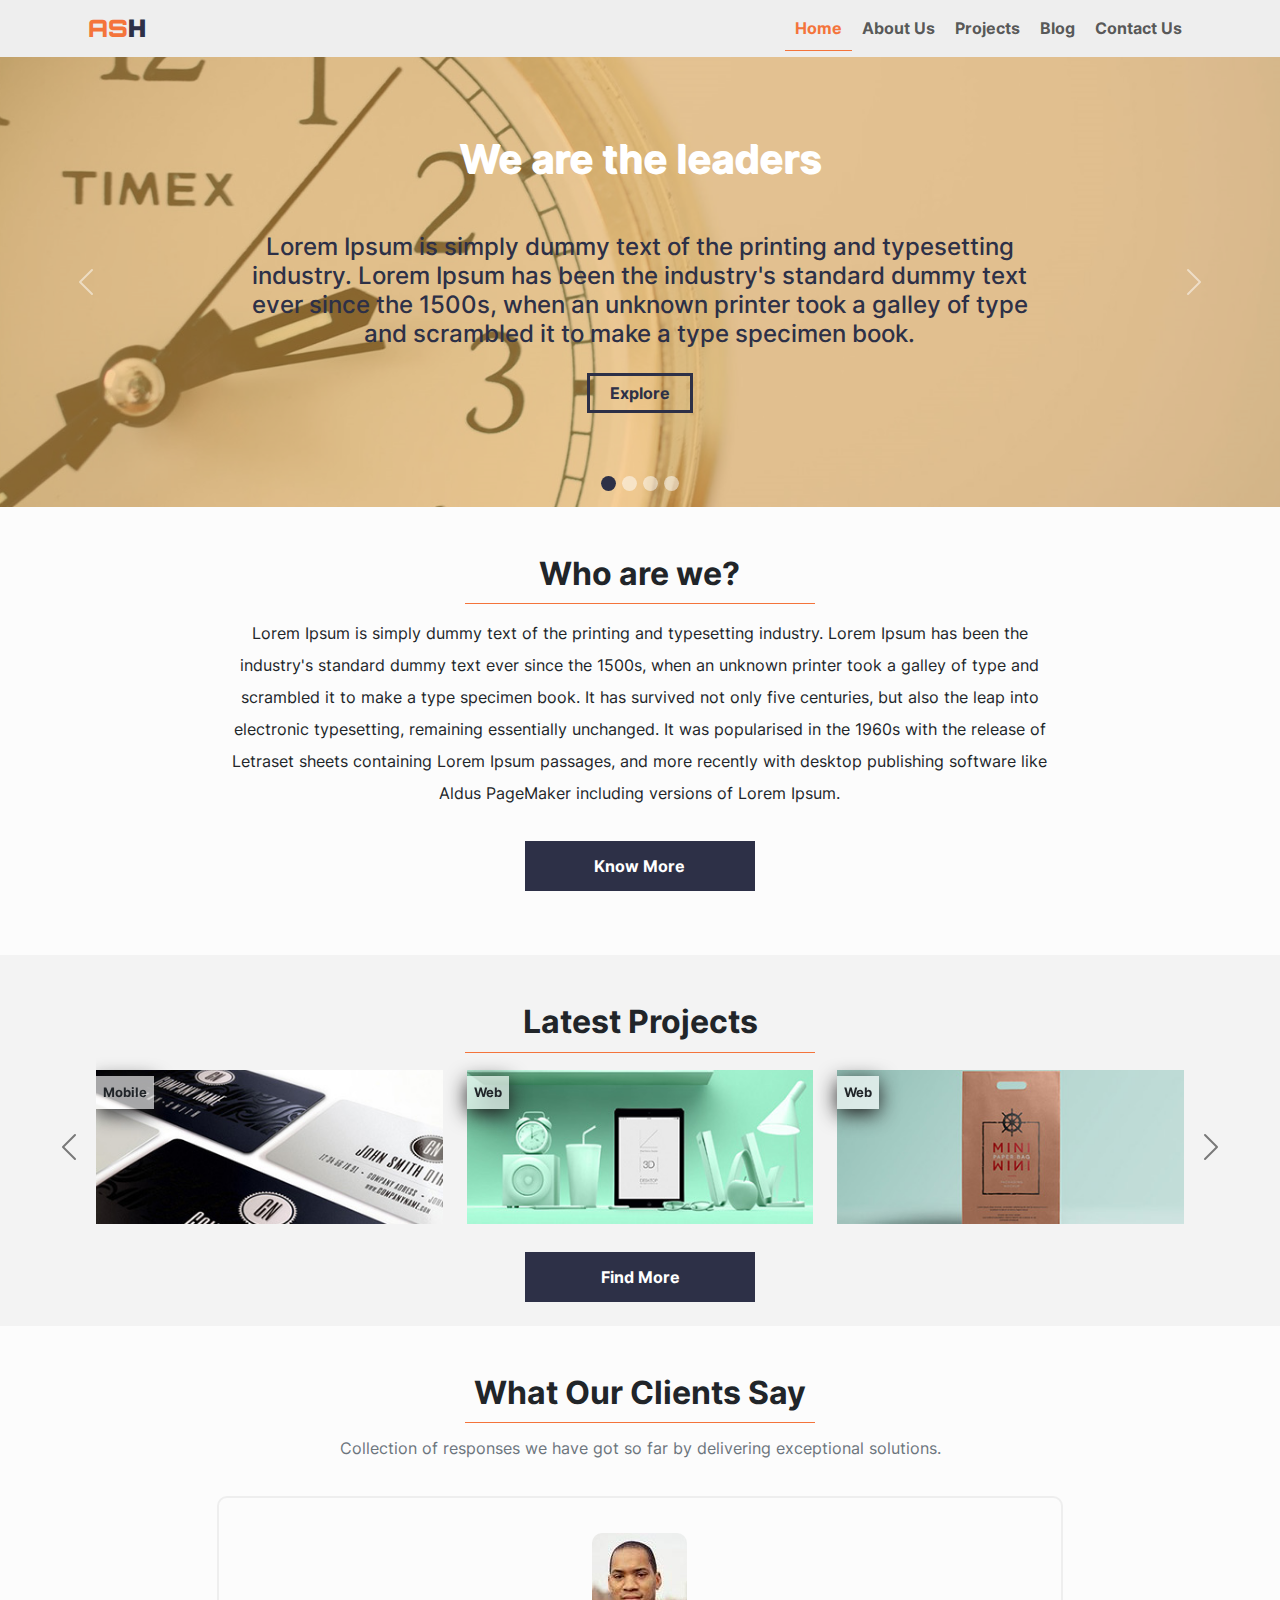
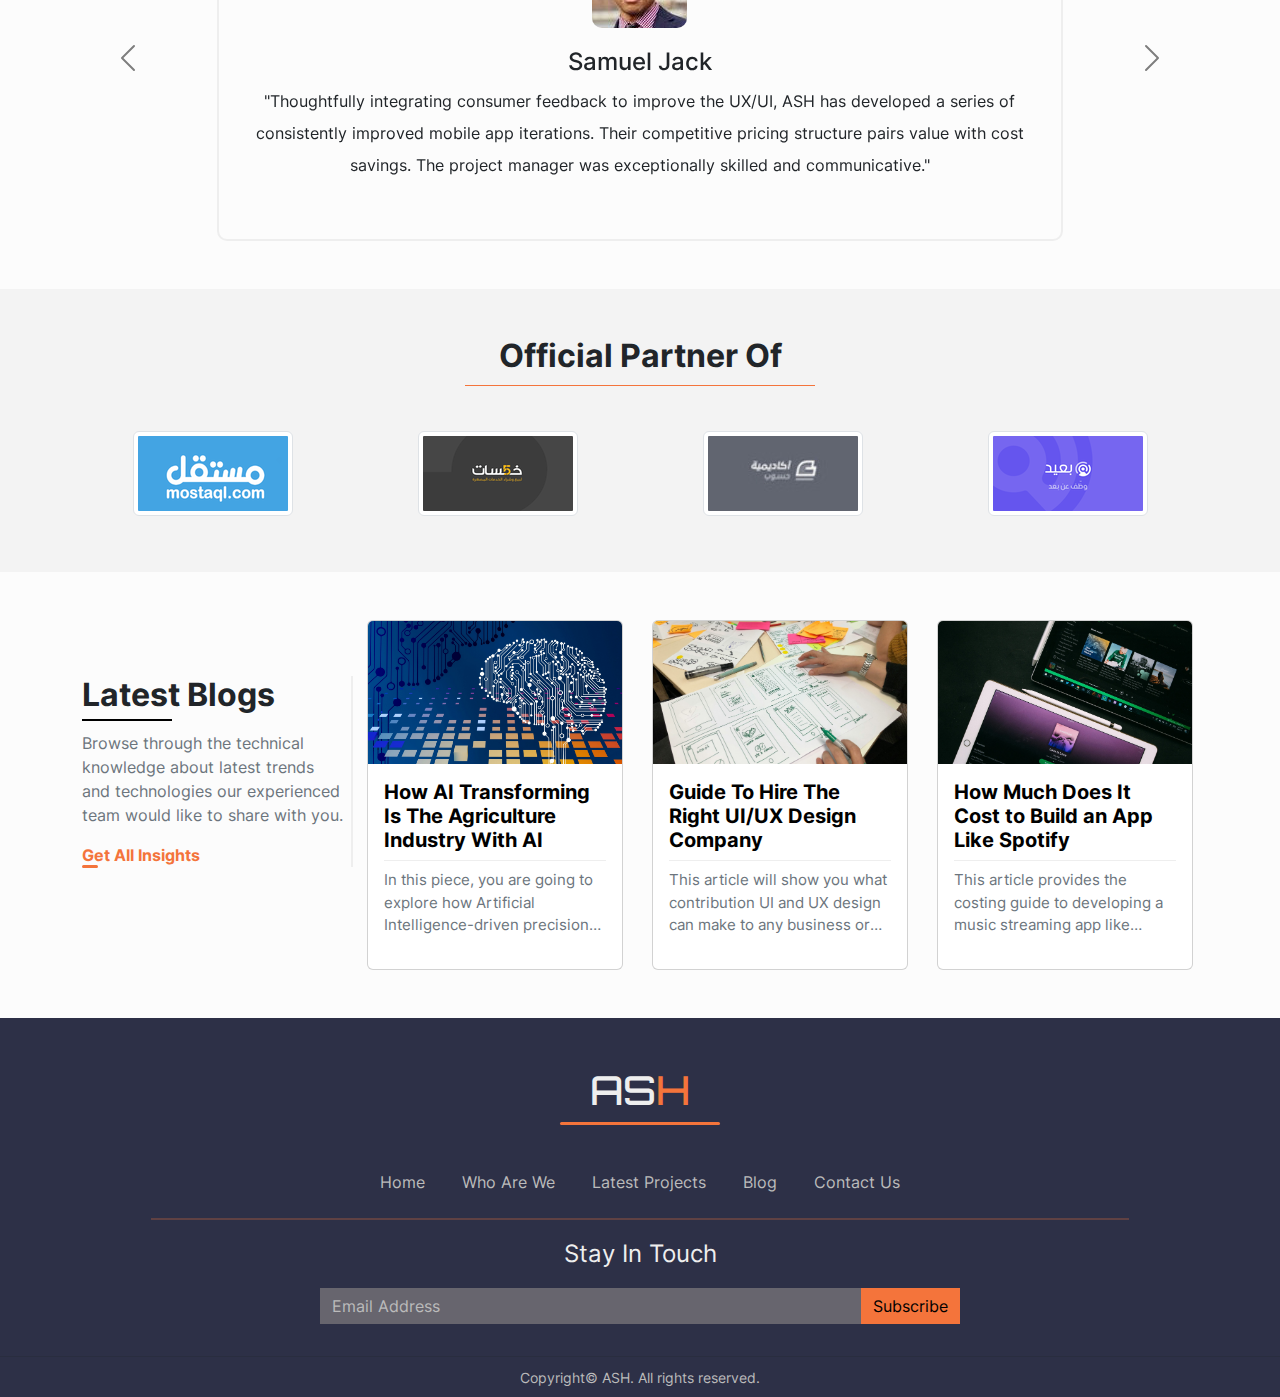
<file: index.html>
<!doctype html><html lang="en" dir="ltr"><head><meta charset="UTF-8"><meta name="viewport" content="width=device-width,initial-scale=1"><title>ASH | Home</title><script defer="defer" src="js/bundle.js"></script><link href="css/style.css" rel="stylesheet"></head><body><div class="container-fluid"><section class="top-menu"><div class="row"><nav class="navbar navbar-expand-lg bg-body-tertiary"><div class="container-fluid"><a class="navbar-brand" aria-current="page" href="#"><span>AS</span>H </a><button class="navbar-toggler" type="button" data-bs-toggle="collapse" data-bs-target="#navbarNav" aria-controls="navbarNav" aria-expanded="false" aria-label="Toggle navigation"><span class="navbar-toggler-icon"></span></button><div class="collapse navbar-collapse" id="navbarNav"><ul class="navbar-nav ms-auto"><li class="nav-item"><a class="nav-link active" aria-current="page" href="./index.html">Home</a></li><li class="nav-item"><a class="nav-link" href="./about.html">About Us</a></li><li class="nav-item"><a class="nav-link" href="./projects.html">Projects</a></li><li class="nav-item"><a class="nav-link" href="./blog.html">Blog</a></li><li class="nav-item"><a class="nav-link" href="./contact.html">Contact Us</a></li></ul></div></div></nav></div></section><section class="carousel-top"><div class="row"><div id="topCarousel" class="carousel slide"><div class="carousel-indicators"><button type="button" data-bs-target="#topCarousel" class="active" data-bs-slide-to="0" aria-current="true" aria-label="Slide 1"></button> <button type="button" data-bs-target="#topCarousel" data-bs-slide-to="1" aria-label="Slide 2"></button> <button type="button" data-bs-target="#topCarousel" data-bs-slide-to="2" aria-label="Slide 3"></button> <button type="button" data-bs-target="#topCarousel" data-bs-slide-to="3" aria-label="Slide 4"></button></div><div class="carousel-inner"><div class="carousel-item active"><img src="./images/banner1.jpg" class="d-block w-100" alt="About"><div class="carousel-caption d-none d-md-block overlay"><h1>We are the leaders</h1><h4>Lorem Ipsum is simply dummy text of the printing and typesetting industry. Lorem Ipsum has been the industry's standard dummy text ever since the 1500s, when an unknown printer took a galley of type and scrambled it to make a type specimen book.</h4><a href="projects.html" class="btn btn-light custom-btn my-3">Explore</a></div></div><div class="carousel-item"><img src="./images/banner2.jpg" class="d-block w-100" alt="About"><div class="carousel-caption d-none d-md-block overlay"><h1>We are the leaders</h1><h4>Lorem Ipsum is simply dummy text of the printing and typesetting industry. Lorem Ipsum has been the industry's standard dummy text ever since the 1500s, when an unknown printer took a galley of type and scrambled it to make a type specimen book.</h4><a href="projects.html" class="btn btn-light custom-btn my-3">Explore</a></div></div><div class="carousel-item"><img src="./images/banner3.jpg" class="d-block w-100" alt="About"><div class="carousel-caption d-none d-md-block overlay"><h1>We are the leaders</h1><h4>Lorem Ipsum is simply dummy text of the printing and typesetting industry. Lorem Ipsum has been the industry's standard dummy text ever since the 1500s, when an unknown printer took a galley of type and scrambled it to make a type specimen book.</h4><a href="projects.html" class="btn btn-light custom-btn my-3">Explore</a></div></div><div class="carousel-item"><img src="./images/banner4.jpg" class="d-block w-100" alt="About"><div class="carousel-caption d-none d-md-block overlay"><h1>We are the leaders</h1><h4>Lorem Ipsum is simply dummy text of the printing and typesetting industry. Lorem Ipsum has been the industry's standard dummy text ever since the 1500s, when an unknown printer took a galley of type and scrambled it to make a type specimen book.</h4><a href="projects.html" class="btn btn-light custom-btn my-3">Explore</a></div></div></div><button class="carousel-control-next carousel-arrow" type="button" data-bs-target="#topCarousel" data-bs-slide="next"><span class="carousel-control-next-icon" aria-hidden="true"></span> <span class="visually-hidden">Previous</span></button> <button class="carousel-control-prev carousel-arrow" type="button" data-bs-target="#topCarousel" data-bs-slide="prev"><span class="carousel-control-prev-icon" aria-hidden="true"></span> <span class="visually-hidden">Next</span></button></div></div></section><section class="who-are-we my-5"><div class="row justify-content-center"><div class="col-8"><div class="text-center"><h2 class="mb-4">Who are we?</h2><p class="custom-paragraph">Lorem Ipsum is simply dummy text of the printing and typesetting industry. Lorem Ipsum has been the industry's standard dummy text ever since the 1500s, when an unknown printer took a galley of type and scrambled it to make a type specimen book. It has survived not only five centuries, but also the leap into electronic typesetting, remaining essentially unchanged. It was popularised in the 1960s with the release of Letraset sheets containing Lorem Ipsum passages, and more recently with desktop publishing software like Aldus PageMaker including versions of Lorem Ipsum.</p><a href="about.html" class="btn btn-light custom-btn custom-btn-2 my-3">Know More</a></div></div></div></section><section class="latest-projects"><div class="row"><div class="col-12"><h2 class="text-center mt-5">Latest Projects</h2></div></div><div id="company-projects" class="carousel slide mx-auto"><div class="carousel-inner"><div class="carousel-item active"><div class="row"><div class="col-12 col-lg-4 d-flex justify-content-center"><div class="thumbnail-2"><div class="project-category">Mobile</div><div class="caption-2"><h5>Mobile App development</h5><p class="project-details">Lorem Ipsum is simply dummy text of the printing and typesetting industry.</p><a href="project-details.html" class="arrow btn btn-light"><i class="fa-solid fa-arrow-right-long d-inline"></i> <span>View</span></a></div><img src="./images/our-works-1.jpg" alt="latest" class="img-fluid h-100"></div></div><div class="col-12 col-lg-4 d-flex justify-content-center"><div class="thumbnail-2"><div class="project-category">Web</div><div class="caption-2"><h5>Web development</h5><p class="project-details">Lorem Ipsum is simply dummy text of the printing and typesetting industry.</p><a href="project-details.html" class="arrow btn btn-light"><i class="fa-solid fa-arrow-right-long d-inline"></i> <span>View</span></a></div><img src="./images/our-works-2.jpg" alt="latest" class="img-fluid h-100"></div></div><div class="col-12 col-lg-4 d-flex justify-content-center"><div class="thumbnail-2"><div class="project-category">Web</div><div class="caption-2"><h5>E-commerce development</h5><p class="project-details">Lorem Ipsum is simply dummy text of the printing and typesetting industry.</p><a href="project-details.html" class="arrow btn btn-light"><i class="fa-solid fa-arrow-right-long d-inline"></i> <span>View</span></a></div><img src="./images/our-works-3.jpg" alt="latest" class="img-fluid h-100"></div></div></div></div><div class="carousel-item"><div class="row"><div class="col-12 col-lg-4 d-flex justify-content-center"><div class="thumbnail-2"><div class="project-category">Mobile</div><div class="caption-2"><h5>Mobile App development</h5><p class="project-details">Lorem Ipsum is simply dummy text of the printing and typesetting industry.</p><a href="project-details.html" class="arrow btn btn-light"><i class="fa-solid fa-arrow-right-long d-inline"></i> <span>View</span></a></div><img src="./images/our-works-5.jpg" alt="latest" class="img-fluid h-100"></div></div><div class="col-12 col-lg-4 d-flex justify-content-center"><div class="thumbnail-2"><div class="project-category">Web</div><div class="caption-2"><h5>Web development</h5><p class="project-details">Lorem Ipsum is simply dummy text of the printing and typesetting industry.</p><a href="project-details.html" class="arrow btn btn-light"><i class="fa-solid fa-arrow-right-long d-inline"></i> <span>View</span></a></div><img src="./images/our-works-4.jpg" alt="latest" class="img-fluid h-100"></div></div><div class="col-12 col-lg-4 d-flex justify-content-center"><div class="thumbnail-2"><div class="project-category">Web</div><div class="caption-2"><h5>E-commerce development</h5><p class="project-details">Lorem Ipsum is simply dummy text of the printing and typesetting industry.</p><a href="project-details.html" class="arrow btn btn-light"><i class="fa-solid fa-arrow-right-long d-inline"></i> <span>View</span></a></div><img src="./images/our-works-6.jpg" alt="latest" class="img-fluid h-100"></div></div></div></div><div class="carousel-item"><div class="row"><div class="col-12 col-lg-4 d-flex justify-content-center"><div class="thumbnail-2"><div class="project-category">Mobile</div><div class="caption-2"><h5>Mobile App development</h5><p class="project-details">Lorem Ipsum is simply dummy text of the printing and typesetting industry.</p><a href="project-details.html" class="arrow btn btn-light"><i class="fa-solid fa-arrow-right-long d-inline"></i> <span>View</span></a></div><img src="./images/our-works-1.jpg" alt="latest" class="img-fluid h-100"></div></div><div class="col-12 col-lg-4 d-flex justify-content-center"><div class="thumbnail-2"><div class="project-category">Web</div><div class="caption-2"><h5>Web development</h5><p class="project-details">Lorem Ipsum is simply dummy text of the printing and typesetting industry.</p><a href="project-details.html" class="arrow btn btn-light"><i class="fa-solid fa-arrow-right-long d-inline"></i> <span>View</span></a></div><img src="./images/our-works-2.jpg" alt="latest" class="img-fluid h-100"></div></div><div class="col-12 col-lg-4 d-flex justify-content-center"><div class="thumbnail-2"><div class="project-category">Web</div><div class="caption-2"><h5>E-commerce development</h5><p class="project-details">Lorem Ipsum is simply dummy text of the printing and typesetting industry.</p><a href="project-details.html" class="arrow btn btn-light"><i class="fa-solid fa-arrow-right-long d-inline"></i> <span>View</span></a></div><img src="./images/our-works-3.jpg" alt="latest" class="img-fluid h-100"></div></div></div></div></div><button class="carousel-control-prev" type="button" data-bs-target="#company-projects" data-bs-slide="prev"><span class="carousel-control-prev-icon" aria-hidden="true"></span> <span class="visually-hidden">Previous</span></button> <button class="carousel-control-next" type="button" data-bs-target="#company-projects" data-bs-slide="next"><span class="carousel-control-next-icon" aria-hidden="true"></span> <span class="visually-hidden">Next</span></button></div><div class="text-center"><a href="projects.html" class="btn btn-light custom-btn custom-btn-2 mt-2 mb-4">Find More</a></div></section><section class="clients-opinion py-5"><h2 class="text-center">What Our Clients Say</h2><p class="collection text-center text-secondary mt-4">Collection of responses we have got so far by delivering exceptional solutions.</p><div id="clients-opinion" class="carousel slide"><div class="carousel-inner"><div class="carousel-item active"><div class="row justify-content-center"><div class="col-8"><div class="text-center client"><img src="./images/team1.jpg" alt="Samuel Jack" class="custom-img"><h4>Samuel Jack</h4><p class="custom-paragraph">"Thoughtfully integrating consumer feedback to improve the UX/UI, ASH has developed a series of consistently improved mobile app iterations. Their competitive pricing structure pairs value with cost savings. The project manager was exceptionally skilled and communicative."</p></div></div></div></div><div class="carousel-item"><div class="row justify-content-center"><div class="col-8"><div class="text-center client"><img src="./images/team2.jpg" alt="Mohamed Hany" class="custom-img"><h4>Hassan Mohamed</h4><p class="custom-paragraph">"Users have reviewed the app positively. ASH was responsive and provided excellent support. Their follow-up is particularly noteworthy."</p></div></div></div></div><div class="carousel-item"><div class="row justify-content-center"><div class="col-8"><div class="text-center client"><img src="./images/team3.jpg" alt="Mohamed Hany" class="custom-img"><h4>Mohamed Hany</h4><p class="custom-paragraph">"ASH was diligent and responsive in solving any issues that came up throughout the development process and still provides excellent support when they are needed. The client feels that ASH has really gone above and beyond with their service."</p></div></div></div></div></div><button class="carousel-control-prev" type="button" data-bs-target="#clients-opinion" data-bs-slide="prev"><span class="carousel-control-prev-icon" aria-hidden="true"></span> <span class="visually-hidden">Previous</span></button> <button class="carousel-control-next" type="button" data-bs-target="#clients-opinion" data-bs-slide="next"><span class="carousel-control-next-icon" aria-hidden="true"></span> <span class="visually-hidden">Next</span></button></div></section><section class="partners py-5"><h2 class="pb-5 text-center">Official Partner Of</h2><div class="container"><div class="partner-logos"><div class="row"><div class="col-12 col-sm-6 col-lg-3 d-flex justify-content-center"><a href="https://mostaql.com/" target="_blank" class="mb-2"><img src="./images/mostaql.png" alt="mostaql" class="img-thumbnail"></a></div><div class="col-12 col-sm-6 col-lg-3 d-flex justify-content-center"><a href="https://khamsat.com/" target="_blank" class="mb-2"><img src="./images/khamsat.png" alt="khamsat" class="img-thumbnail"></a></div><div class="col-12 col-sm-6 col-lg-3 d-flex justify-content-center"><a href="https://academy.hsoub.com/" target="_blank" class="mb-2"><img src="./images/academy-hsoub.jpg" alt="hsoub" class="img-thumbnail"></a></div><div class="col-12 col-sm-6 col-lg-3 d-flex justify-content-center"><a href="https://baaeed.com/" target="_blank" class="mb-2"><img src="./images/baaeed.png" alt="baaeed" class="img-thumbnail"></a></div></div></div></div></section><section class="latest-blogs py-5"><div class="container"><div class="row"><div class="col-12 col-xl-3 blogs-title-father mb-5"><div class="blogs-title"><h2>Latest Blogs</h2><p class="text-secondary mt-3">Browse through the technical knowledge about latest trends and technologies our experienced team would like to share with you.</p><a href="blog-details.html" class="unique">Get All Insights</a></div></div><div class="col-12 col-md-6 col-lg-4 col-xl-3 card-father"><div class="card"><a href="blog-details.html"><img src="./images/blog1.jpg" class="card-img-top" alt="AI"><div class="card-body"><h5 class="card-title">How AI Transforming Is The Agriculture Industry With AI</h5><p class="card-text text-secondary">In this piece, you are going to explore how Artificial Intelligence-driven precision farming can transform agricultural practices by leveraging the power of data analysis. This helps in delivering the farmers with specific guidance with the basic inputs such</p></div></a></div></div><div class="d-none d-md-block col-md-6 col-lg-4 col-xl-3 card-father"><div class="card" style="width:16rem;height:350px"><a href="blog-details.html"><img src="./images/blog2.jpg" class="card-img-top" alt="AI"><div class="card-body"><h5 class="card-title">Guide To Hire The Right UI/UX Design Company</h5><p class="card-text text-secondary">This article will show you what contribution UI and UX design can make to any business or website. In addition, this article will give you a clear idea of the role of UI/UX design in any industry and the real-world success stories. Also a few tips for hiring the right UI/UX design company and where to find a UX/UI designer.</p></div></a></div></div><div class="d-none d-lg-block col-lg-4 col-xl-3 card-father"><div class="card" style="width:16rem;height:350px"><a href="blog-details.html"><img src="./images/blog3.jpg" class="card-img-top" alt="AI"><div class="card-body"><h5 class="card-title">How Much Does It Cost to Build an App Like Spotify</h5><p class="card-text text-secondary">This article provides the costing guide to developing a music streaming app like Spotify. With the detailed guide and estimated cost of the UI/UX design, development and features, licensing and acquisition, and security, you can have a clear idea of the cost of building a music streaming app like Spotify.</p></div></a></div></div></div></div></section><footer><div class="row"><div class="col-12 mt-5 text-center"><h1>AS<span>H</span></h1></div><div id="footer-nav-links" class="col-12 mt-5 mb-4 text-center"><a href=".">Home</a> <a href="about.html">Who Are We</a> <a href="projects.html">Latest Projects</a> <a href="blog.html">Blog</a> <a href="contact.html">Contact Us</a></div><hr class="line1"><div class="col-12 news-letter text-center mb-3"><label for="" class="custom-heading mb-3">Stay In Touch</label><form class="justify-content-center"><div class="input-group mb-3"><input class="form-control custom-form-control" id="news-letter" placeholder="Email Address" aria-label="Email Address" aria-describedby="button-addon2"> <button class="btn btn-outline-secondary custom-news-button" type="submit" id="button-addon2">Subscribe</button></div></form></div><hr class="line2"><div class="col-12 my-2 text-center"><a href="." class="copyright-link copyright">Copyright&copy; <span id="copyright-year"></span> ASH. All rights reserved.</a></div></div></footer></div><script src="https://cdnjs.cloudflare.com/ajax/libs/jquery/3.7.1/jquery.min.js" integrity="sha512-v2CJ7UaYy4JwqLDIrZUI/4hqeoQieOmAZNXBeQyjo21dadnwR+8ZaIJVT8EE2iyI61OV8e6M8PP2/4hpQINQ/g==" crossorigin="anonymous" referrerpolicy="no-referrer"></script></body></html>
</file>
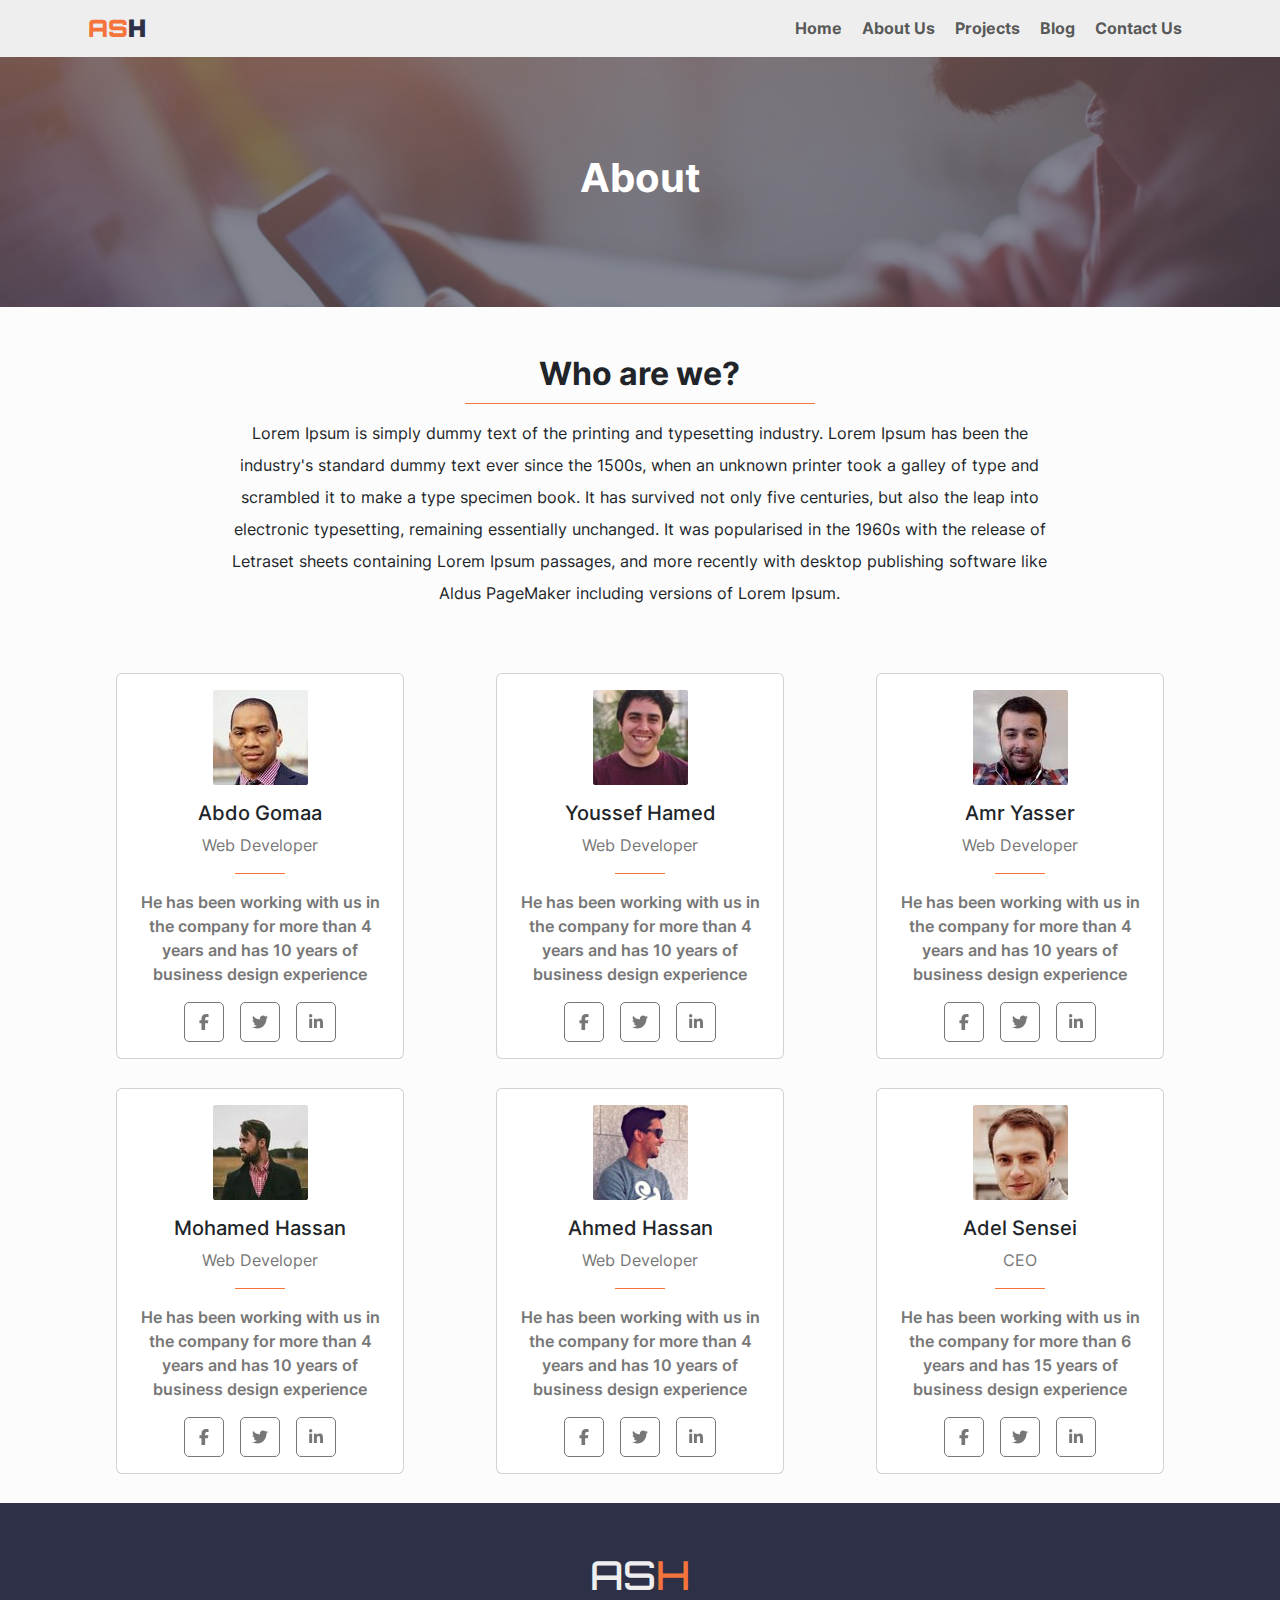
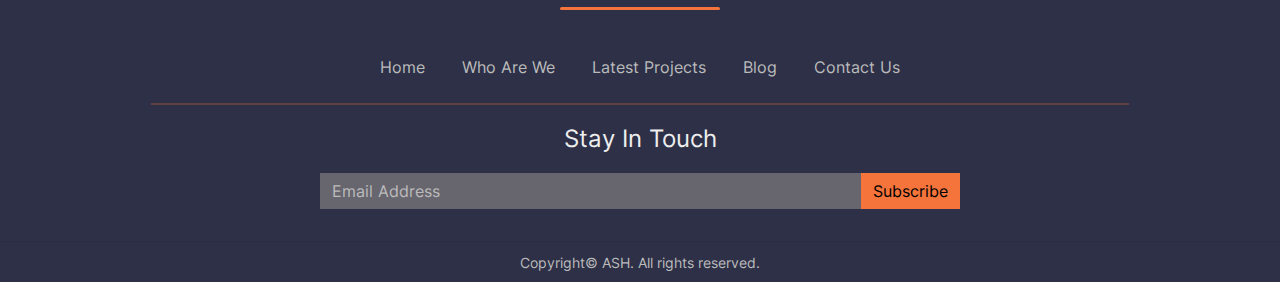
<file: about.html>
<!doctype html><html lang="en" dir="ltr"><head><meta charset="UTF-8"><meta name="viewport" content="width=device-width,initial-scale=1"><title>About Us | ASH</title><script defer="defer" src="js/bundle.js"></script><link href="css/style.css" rel="stylesheet"></head><body><div class="container-fluid"><section class="top-menu"><div class="row"><nav class="navbar navbar-expand-lg bg-body-tertiary"><div class="container-fluid"><a class="navbar-brand" aria-current="page" href="index.html"><span>AS</span>H </a><button class="navbar-toggler" type="button" data-bs-toggle="collapse" data-bs-target="#navbarNav" aria-controls="navbarNav" aria-expanded="false" aria-label="Toggle navigation"><span class="navbar-toggler-icon"></span></button><div class="collapse navbar-collapse" id="navbarNav"><ul class="navbar-nav ms-auto"><li class="nav-item"><a class="nav-link" href="./index.html">Home</a></li><li class="nav-item"><a class="nav-link" href="./about.html">About Us</a></li><li class="nav-item"><a class="nav-link" href="./projects.html">Projects</a></li><li class="nav-item"><a class="nav-link" href="./blog.html">Blog</a></li><li class="nav-item"><a class="nav-link" href="./contact.html">Contact Us</a></li></ul></div></div></nav></div></section><section class="banner banner-blog"><div class="row"><div class="col-12"><div id="banner-img"><div class="overlay"><h1 class="projects-title">About</h1></div></div></div></div></section><section class="who-are-we my-5"><div class="row justify-content-center"><div class="col-8"><div class="text-center"><h2 class="mb-4">Who are we?</h2><p class="custom-paragraph">Lorem Ipsum is simply dummy text of the printing and typesetting industry. Lorem Ipsum has been the industry's standard dummy text ever since the 1500s, when an unknown printer took a galley of type and scrambled it to make a type specimen book. It has survived not only five centuries, but also the leap into electronic typesetting, remaining essentially unchanged. It was popularised in the 1960s with the release of Letraset sheets containing Lorem Ipsum passages, and more recently with desktop publishing software like Aldus PageMaker including versions of Lorem Ipsum.</p></div></div></div></section><section class="employees"><div class="container"><div class="row"><div class="col-md-6 col-lg-4 d-flex justify-content-center"><div class="card" style="width:18rem"><div class="card-body text-center"><img src="./images/team1.jpg" alt="employee1" class="card-image-custom"><h5>Abdo Gomaa</h5><p class="employee-specialization">Web Developer</p><hr class="card-line"><p class="card-text">He has been working with us in the company for more than 4 years and has 10 years of business design experience</p></div><div class="card-links"><ul class="social-icons"><li><a href="#" class="icon-link facebook"><i class="fa-brands fa-facebook-f"></i></a></li><li><a href="#" class="icon-link twitter"><i class="fa-brands fa-twitter"></i></a></li><li><a href="#" class="icon-link linkedin"><i class="fa-brands fa-linkedin-in"></i></a></li></ul></div></div></div><div class="col-md-6 col-lg-4 d-flex justify-content-center"><div class="card" style="width:18rem"><div class="card-body text-center"><img src="./images/team2.jpg" alt="employee1" class="card-image-custom"><h5>Youssef Hamed</h5><p class="employee-specialization">Web Developer</p><hr class="card-line"><p class="card-text">He has been working with us in the company for more than 4 years and has 10 years of business design experience</p></div><div class="card-links"><ul class="social-icons"><li><a href="#" class="icon-link facebook"><i class="fa-brands fa-facebook-f"></i></a></li><li><a href="#" class="icon-link twitter"><i class="fa-brands fa-twitter"></i></a></li><li><a href="#" class="icon-link linkedin"><i class="fa-brands fa-linkedin-in"></i></a></li></ul></div></div></div><div class="col-md-6 col-lg-4 d-flex justify-content-center"><div class="card" style="width:18rem"><div class="card-body text-center"><img src="./images/team3.jpg" alt="employee1" class="card-image-custom"><h5>Amr Yasser</h5><p class="employee-specialization">Web Developer</p><hr class="card-line"><p class="card-text">He has been working with us in the company for more than 4 years and has 10 years of business design experience</p></div><div class="card-links"><ul class="social-icons"><li><a href="#" class="icon-link facebook"><i class="fa-brands fa-facebook-f"></i></a></li><li><a href="#" class="icon-link twitter"><i class="fa-brands fa-twitter"></i></a></li><li><a href="#" class="icon-link linkedin"><i class="fa-brands fa-linkedin-in"></i></a></li></ul></div></div></div><div class="col-md-6 col-lg-4 d-flex justify-content-center"><div class="card" style="width:18rem"><div class="card-body text-center"><img src="./images/team4.jpg" alt="employee1" class="card-image-custom"><h5>Mohamed Hassan</h5><p class="employee-specialization">Web Developer</p><hr class="card-line"><p class="card-text">He has been working with us in the company for more than 4 years and has 10 years of business design experience</p></div><div class="card-links"><ul class="social-icons"><li><a href="#" class="icon-link facebook"><i class="fa-brands fa-facebook-f"></i></a></li><li><a href="#" class="icon-link twitter"><i class="fa-brands fa-twitter"></i></a></li><li><a href="#" class="icon-link linkedin"><i class="fa-brands fa-linkedin-in"></i></a></li></ul></div></div></div><div class="col-md-6 col-lg-4 d-flex justify-content-center"><div class="card" style="width:18rem"><div class="card-body text-center"><img src="./images/team5.jpg" alt="employee1" class="card-image-custom"><h5>Ahmed Hassan</h5><p class="employee-specialization">Web Developer</p><hr class="card-line"><p class="card-text">He has been working with us in the company for more than 4 years and has 10 years of business design experience</p></div><div class="card-links"><ul class="social-icons"><li><a href="#" class="icon-link facebook"><i class="fa-brands fa-facebook-f"></i></a></li><li><a href="#" class="icon-link twitter"><i class="fa-brands fa-twitter"></i></a></li><li><a href="#" class="icon-link linkedin"><i class="fa-brands fa-linkedin-in"></i></a></li></ul></div></div></div><div class="col-md-6 col-lg-4 d-flex justify-content-center"><div class="card" style="width:18rem"><div class="card-body text-center"><img src="./images/team6.jpg" alt="employee1" class="card-image-custom"><h5>Adel Sensei</h5><p class="employee-specialization">CEO</p><hr class="card-line"><p class="card-text">He has been working with us in the company for more than 6 years and has 15 years of business design experience</p></div><div class="card-links"><ul class="social-icons"><li><a href="#" class="icon-link facebook"><i class="fa-brands fa-facebook-f"></i></a></li><li><a href="#" class="icon-link twitter"><i class="fa-brands fa-twitter"></i></a></li><li><a href="#" class="icon-link linkedin"><i class="fa-brands fa-linkedin-in"></i></a></li></ul></div></div></div></div></div></section><footer><div class="row"><div class="col-12 mt-5 text-center"><h1>AS<span>H</span></h1></div><div id="footer-nav-links" class="col-12 mt-5 mb-4 text-center"><a href=".">Home</a> <a href="about.html">Who Are We</a> <a href="projects.html">Latest Projects</a> <a href="blog.html">Blog</a> <a href="contact.html">Contact Us</a></div><hr class="line1"><div class="col-12 news-letter text-center mb-3"><label for="" class="custom-heading mb-3">Stay In Touch</label><form class="justify-content-center"><div class="input-group mb-3"><input class="form-control custom-form-control" id="news-letter" placeholder="Email Address" aria-label="Email Address" aria-describedby="button-addon2"> <button class="btn btn-outline-secondary custom-news-button" type="submit" id="button-addon2">Subscribe</button></div></form></div><hr class="line2"><div class="col-12 my-2 text-center"><a href="." class="copyright-link copyright">Copyright&copy; <span id="copyright-year"></span> ASH. All rights reserved.</a></div></div></footer></div><script src="https://cdnjs.cloudflare.com/ajax/libs/jquery/3.7.1/jquery.min.js" integrity="sha512-v2CJ7UaYy4JwqLDIrZUI/4hqeoQieOmAZNXBeQyjo21dadnwR+8ZaIJVT8EE2iyI61OV8e6M8PP2/4hpQINQ/g==" crossorigin="anonymous" referrerpolicy="no-referrer"></script></body></html>
</file>
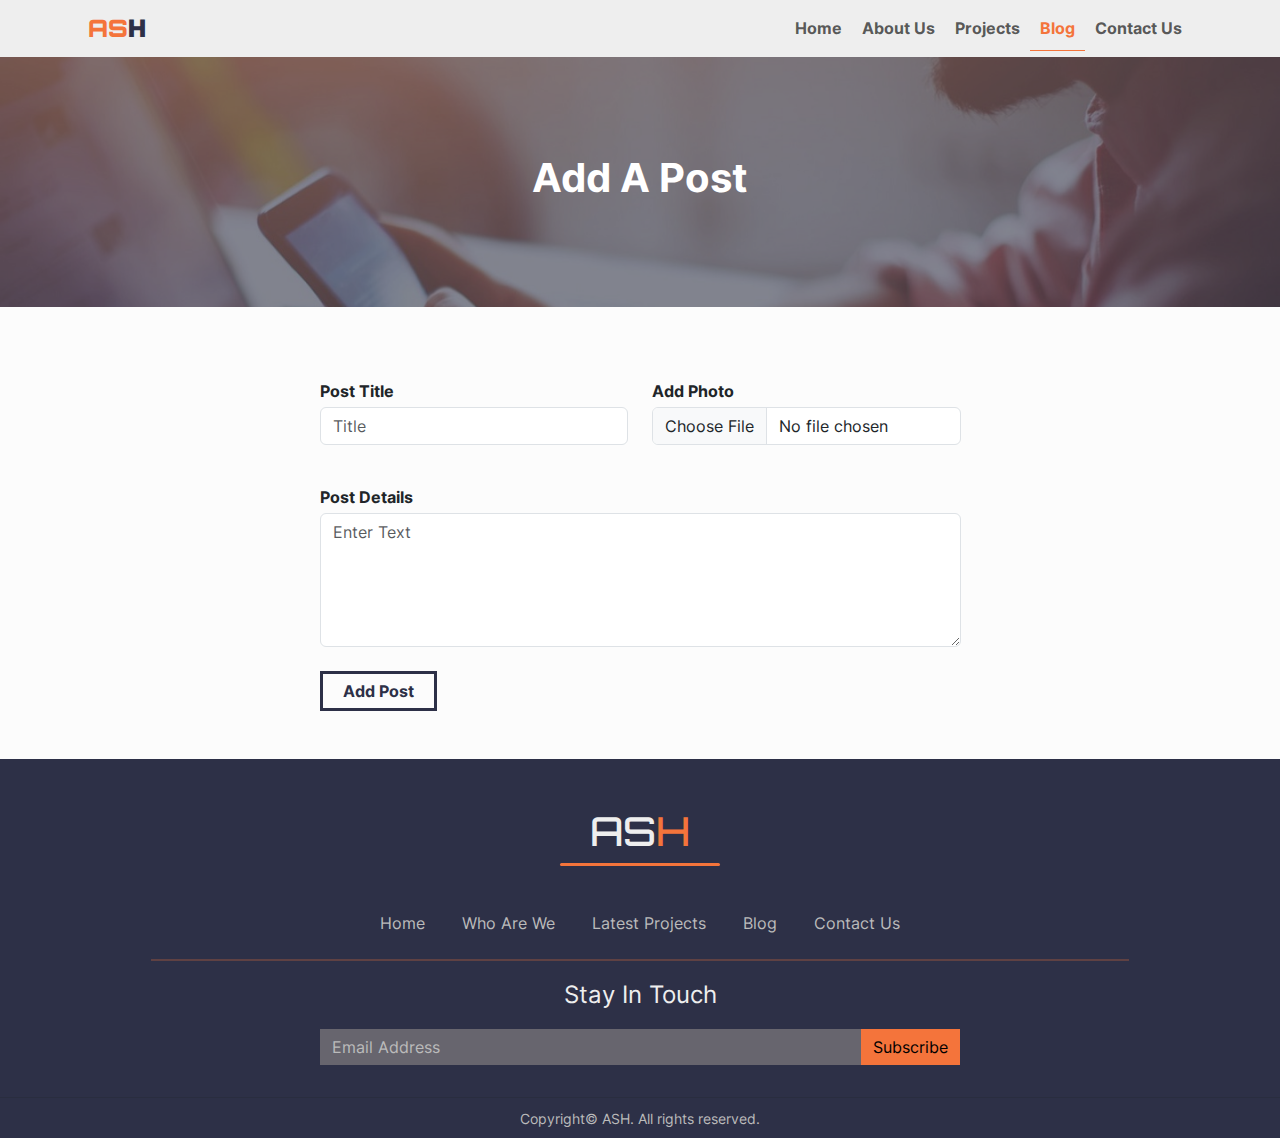
<file: add-blog.html>
<!doctype html><html lang="en" dir="ltr"><head><meta charset="UTF-8"><meta name="viewport" content="width=device-width,initial-scale=1"><title>Add blog | ASH</title><script defer="defer" src="js/bundle.js"></script><link href="css/style.css" rel="stylesheet"></head><body><div class="container-fluid"><section class="top-menu"><div class="row"><nav class="navbar navbar-expand-lg bg-body-tertiary"><div class="container-fluid"><a class="navbar-brand" aria-current="page" href="index.html"><span>AS</span>H </a><button class="navbar-toggler" type="button" data-bs-toggle="collapse" data-bs-target="#navbarNav" aria-controls="navbarNav" aria-expanded="false" aria-label="Toggle navigation"><span class="navbar-toggler-icon"></span></button><div class="collapse navbar-collapse" id="navbarNav"><ul class="navbar-nav ms-auto"><li class="nav-item"><a class="nav-link" href="./index.html">Home</a></li><li class="nav-item"><a class="nav-link" href="./about-us.html">About Us</a></li><li class="nav-item"><a class="nav-link" href="./projects.html">Projects</a></li><li class="nav-item"><a class="nav-link active" href="./blog.html">Blog</a></li><li class="nav-item"><a class="nav-link" href="./contact.html">Contact Us</a></li></ul></div></div></nav></div></section><section class="banner banner-blog"><div class="row"><div class="col-12"><div id="banner-img"><div class="overlay"><h1 class="projects-title">Add A Post</h1></div></div></div></div></section><section class="add-blog my-5"><div class="container"><div class="row justify-content-center"><div class="col-12 col-lg-7"><form action=""><div class="row mt-4"><div class="col-md-6"><label for="article-title">Post Title</label> <input name="title" id="article-title" placeholder="Title" class="form-control mb-3"></div><div class="col-md-6"><label for="formFile">Add Photo</label> <input class="form-control form-control" id="formFileLg" type="file"></div></div><div class="row"><div class="col"><label for="blog-details" class="mt-4">Post Details</label> <textarea name="message" id="blog-details" required placeholder="Enter Text" cols="30" rows="5" class="form-control"></textarea></div></div><button type="submit" class="btn custom-btn mt-4">Add Post</button></form></div></div></div></section><footer><div class="row"><div class="col-12 mt-5 text-center"><h1>AS<span>H</span></h1></div><div id="footer-nav-links" class="col-12 mt-5 mb-4 text-center"><a href=".">Home</a> <a href="about.html">Who Are We</a> <a href="projects.html">Latest Projects</a> <a href="blog.html">Blog</a> <a href="contact.html">Contact Us</a></div><hr class="line1"><div class="col-12 news-letter text-center mb-3"><label for="" class="custom-heading mb-3">Stay In Touch</label><form class="justify-content-center"><div class="input-group mb-3"><input class="form-control custom-form-control" id="news-letter" placeholder="Email Address" aria-label="Email Address" aria-describedby="button-addon2"> <button class="btn btn-outline-secondary custom-news-button" type="submit" id="button-addon2">Subscribe</button></div></form></div><hr class="line2"><div class="col-12 my-2 text-center"><a href="." class="copyright-link copyright">Copyright&copy; <span id="copyright-year"></span> ASH. All rights reserved.</a></div></div></footer></div><script src="https://cdnjs.cloudflare.com/ajax/libs/jquery/3.7.1/jquery.min.js" integrity="sha512-v2CJ7UaYy4JwqLDIrZUI/4hqeoQieOmAZNXBeQyjo21dadnwR+8ZaIJVT8EE2iyI61OV8e6M8PP2/4hpQINQ/g==" crossorigin="anonymous" referrerpolicy="no-referrer"></script></body></html>
</file>
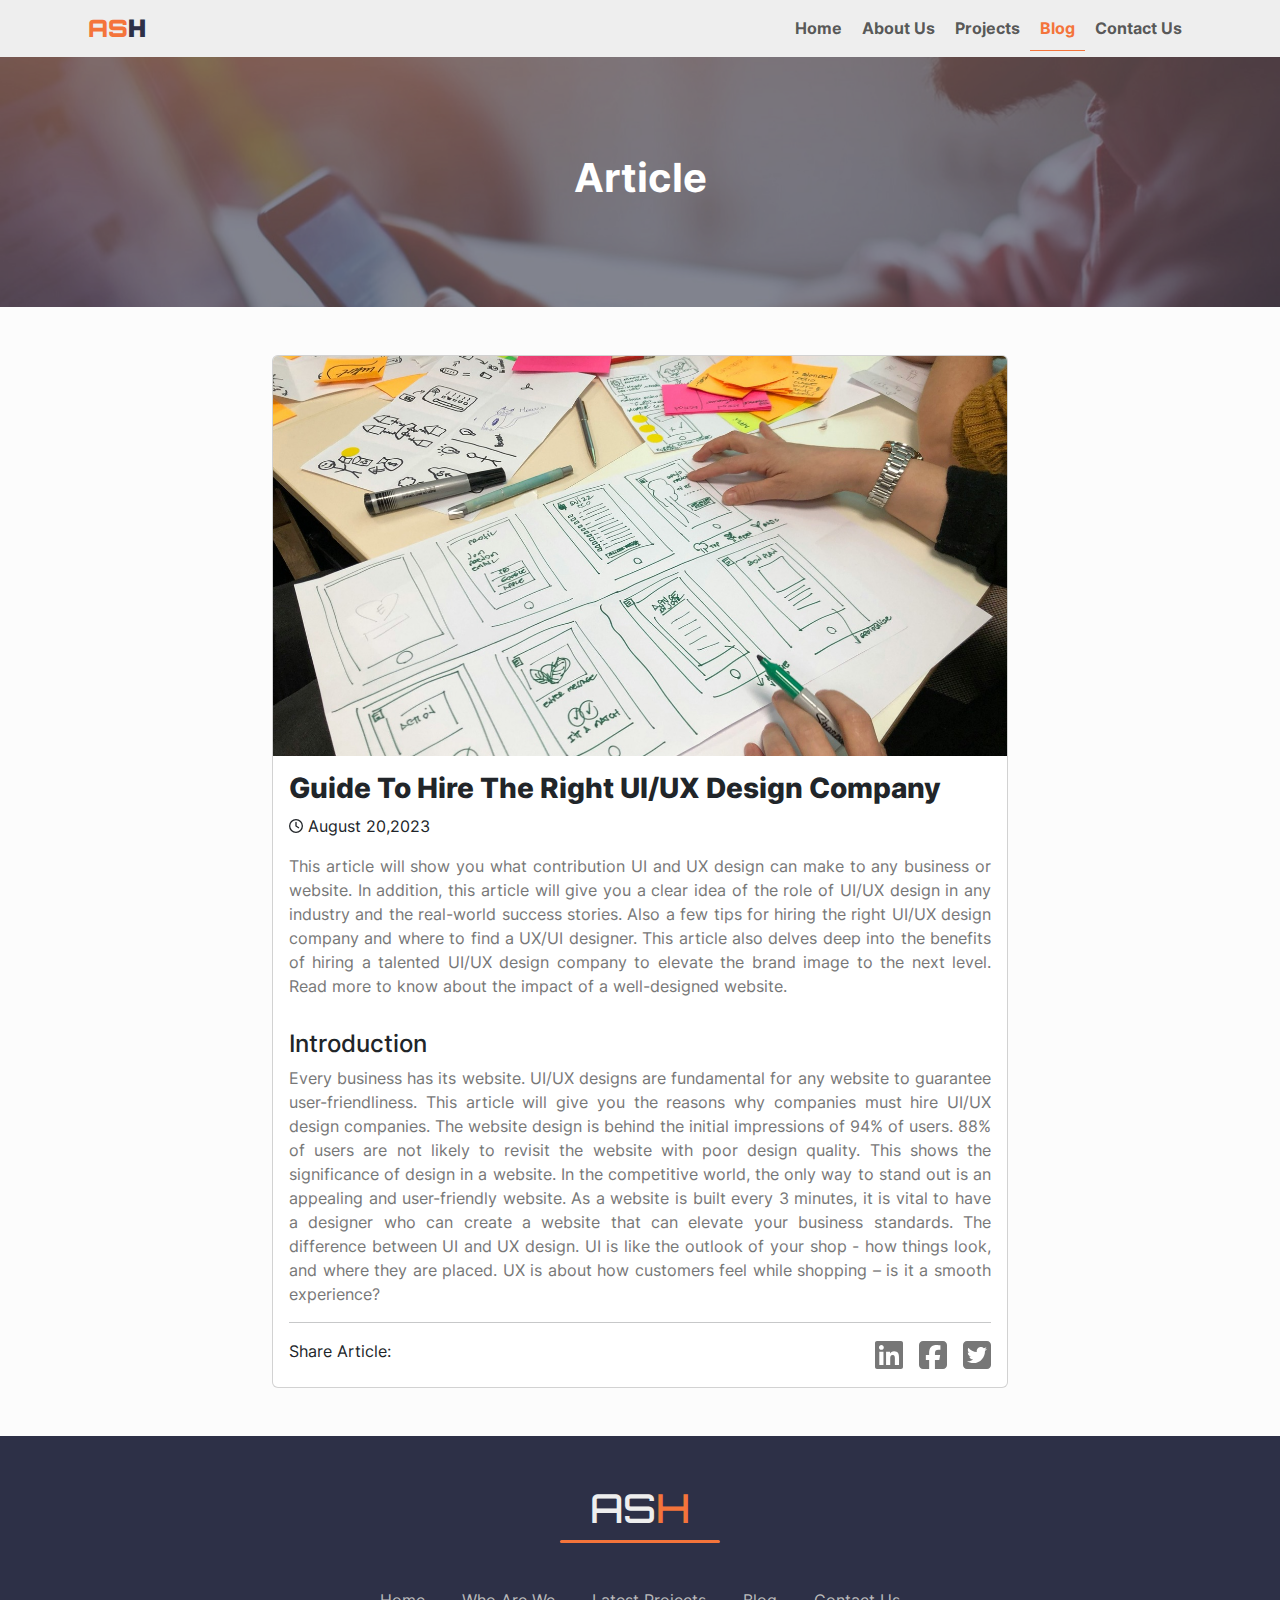
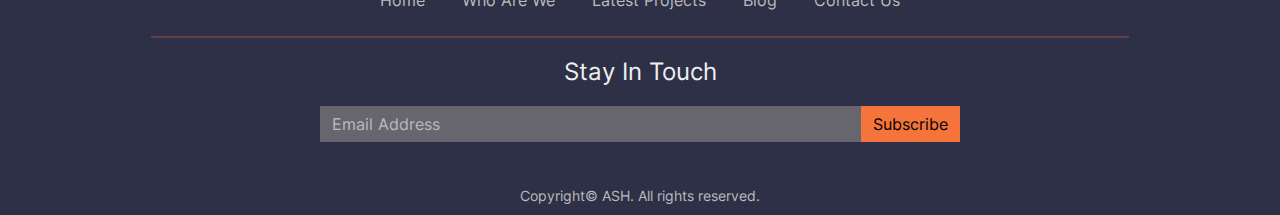
<file: blog-details.html>
<!doctype html><html lang="en" dir="ltr"><head><meta charset="UTF-8"><meta name="viewport" content="width=device-width,initial-scale=1"><title>Blog details | ASH</title><script defer="defer" src="js/bundle.js"></script><link href="css/style.css" rel="stylesheet"></head><body><div class="container-fluid"><section class="top-menu"><div class="row"><nav class="navbar navbar-expand-lg bg-body-tertiary"><div class="container-fluid"><a class="navbar-brand" href="./index.html"><span>AS</span>H </a><button class="navbar-toggler" type="button" data-bs-toggle="collapse" data-bs-target="#navbarNav" aria-controls="navbarNav" aria-expanded="false" aria-label="Toggle navigation"><span class="navbar-toggler-icon"></span></button><div class="collapse navbar-collapse" id="navbarNav"><ul class="navbar-nav ms-auto"><li class="nav-item"><a class="nav-link" href="./index.html">Home</a></li><li class="nav-item"><a class="nav-link" href="./about.html">About Us</a></li><li class="nav-item"><a class="nav-link" href="./projects.html">Projects</a></li><li class="nav-item"><a class="nav-link active" href="./blog.html">Blog</a></li><li class="nav-item"><a class="nav-link" href="./contact.html">Contact Us</a></li></ul></div></div></nav></div></section><section class="banner banner-blog"><div class="row"><div class="col-12"><div id="banner-img"><div class="overlay"><h1 class="projects-title">Article</h1></div></div></div></div></section><section class="posts-details my-5"><div class="container"><div class="row justify-content-center"><div class="col-md-8"><div class="card"><img src="./images/blog2.jpg" class="card-img-top" alt="..."><div class="card-body"><h3 class="card-title">Guide To Hire The Right UI/UX Design Company</h3><span><i class="far fa-clock fa-sm"></i> August 20,2023</span><p class="card-text mt-3">This article will show you what contribution UI and UX design can make to any business or website. In addition, this article will give you a clear idea of the role of UI/UX design in any industry and the real-world success stories. Also a few tips for hiring the right UI/UX design company and where to find a UX/UI designer. This article also delves deep into the benefits of hiring a talented UI/UX design company to elevate the brand image to the next level. Read more to know about the impact of a well-designed website.</p></div><div class="card-body"><h4>Introduction</h4><p>Every business has its website. UI/UX designs are fundamental for any website to guarantee user-friendliness. This article will give you the reasons why companies must hire UI/UX design companies. The website design is behind the initial impressions of 94% of users. 88% of users are not likely to revisit the website with poor design quality. This shows the significance of design in a website. In the competitive world, the only way to stand out is an appealing and user-friendly website. As a website is built every 3 minutes, it is vital to have a designer who can create a website that can elevate your business standards. The difference between UI and UX design. UI is like the outlook of your shop - how things look, and where they are placed. UX is about how customers feel while shopping – is it a smooth experience?</p><hr><div class="clearfix"><div class="float-start"><span class="post-share">Share Article:</span></div><div class="float-end"><a href="#" class="social-blog linkedin"><i class="fa-brands fa-linkedin"></i></a> <a href="#" class="social-blog facebook"><i class="fa-brands fa-square-facebook"></i></a> <a href="#" class="social-blog twitter"><i class="fa-brands fa-square-twitter"></i></a></div></div></div></div></div></div></div></section><footer><div class="row"><div class="col-12 mt-5 text-center"><h1>AS<span>H</span></h1></div><div id="footer-nav-links" class="col-12 mt-5 mb-4 text-center"><a href=".">Home</a> <a href="about.html">Who Are We</a> <a href="projects.html">Latest Projects</a> <a href="blog.html">Blog</a> <a href="contact.html">Contact Us</a></div><hr class="line1"><div class="col-12 news-letter text-center mb-3"><label for="" class="custom-heading mb-3">Stay In Touch</label><form class="justify-content-center"><div class="input-group mb-3"><input class="form-control custom-form-control" id="news-letter" placeholder="Email Address" aria-label="Email Address" aria-describedby="button-addon2"> <button class="btn btn-outline-secondary custom-news-button" type="submit" id="button-addon2">Subscribe</button></div></form></div><hr class="line2"><div class="col-12 my-2 text-center"><a href="." class="copyright-link copyright">Copyright&copy; <span id="copyright-year"></span> ASH. All rights reserved.</a></div></div></footer></div><script src="https://cdnjs.cloudflare.com/ajax/libs/jquery/3.7.1/jquery.min.js" integrity="sha512-v2CJ7UaYy4JwqLDIrZUI/4hqeoQieOmAZNXBeQyjo21dadnwR+8ZaIJVT8EE2iyI61OV8e6M8PP2/4hpQINQ/g==" crossorigin="anonymous" referrerpolicy="no-referrer"></script></body></html>
</file>
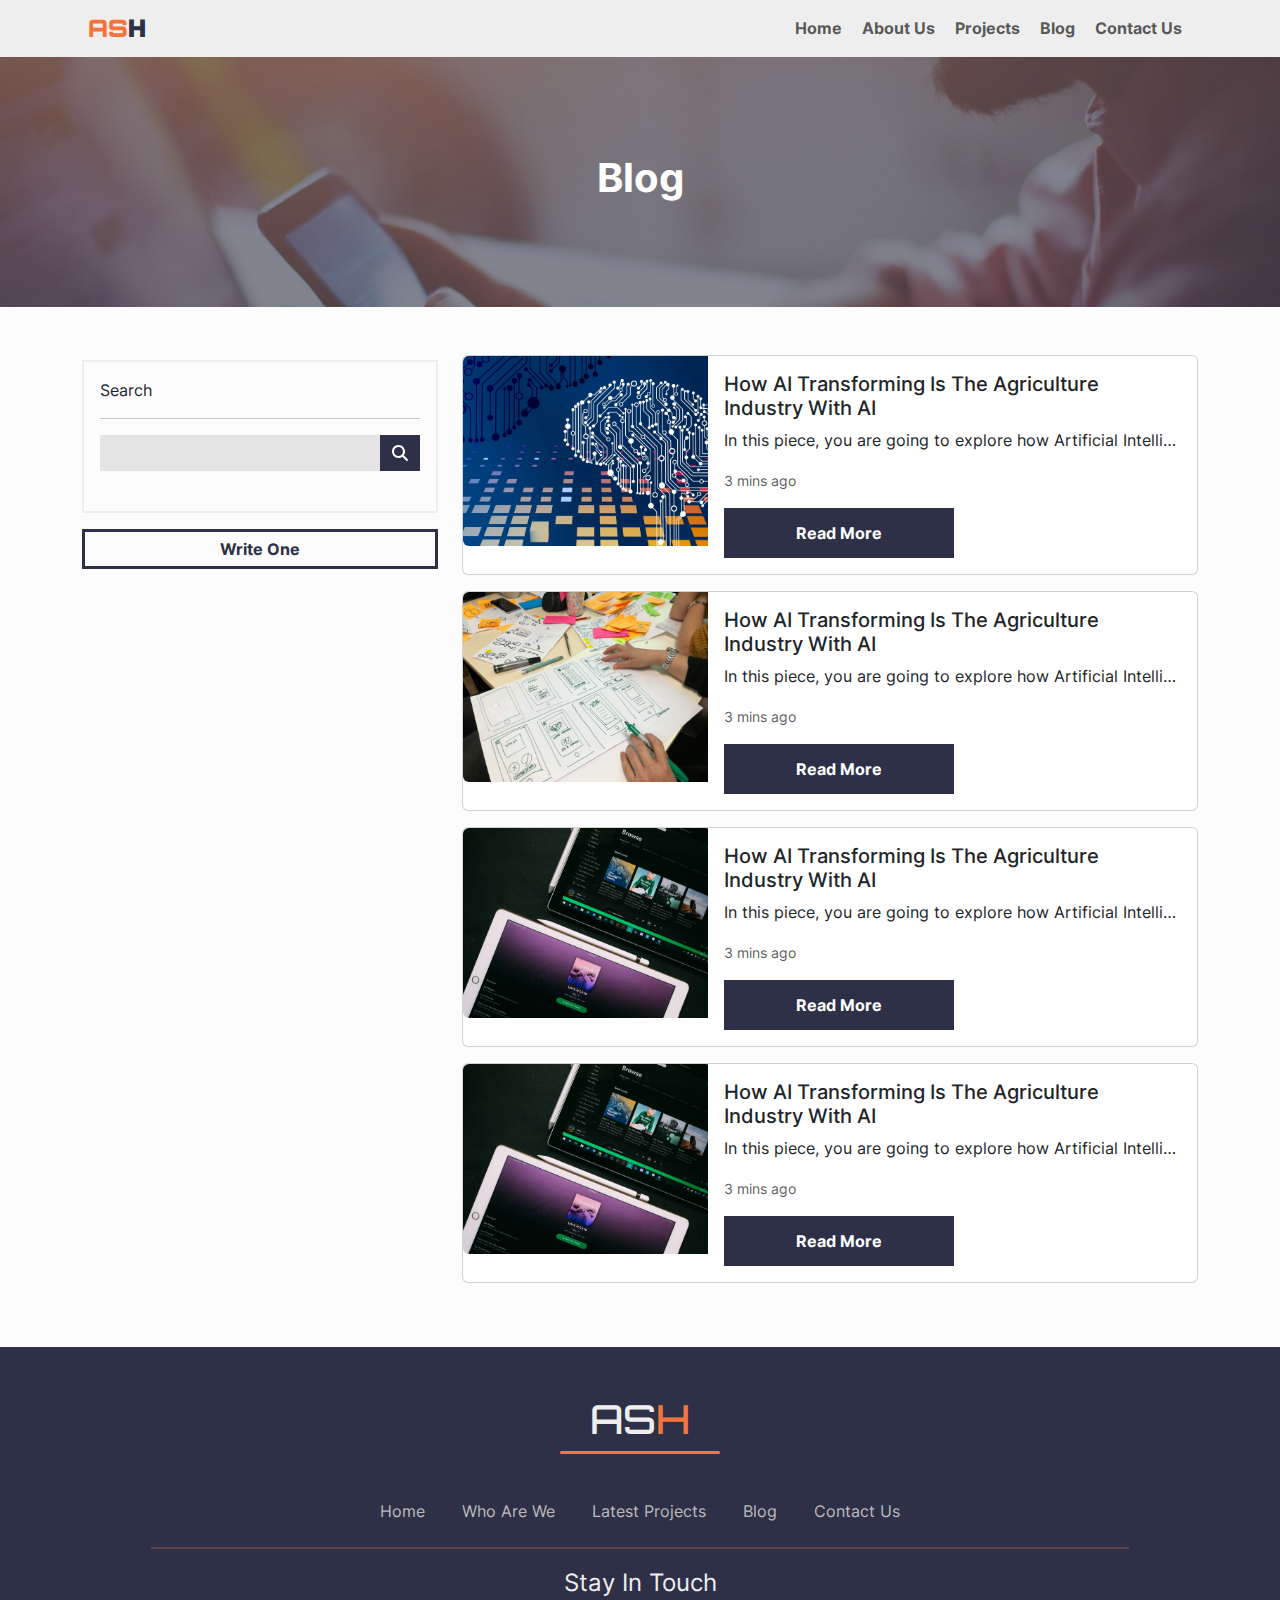
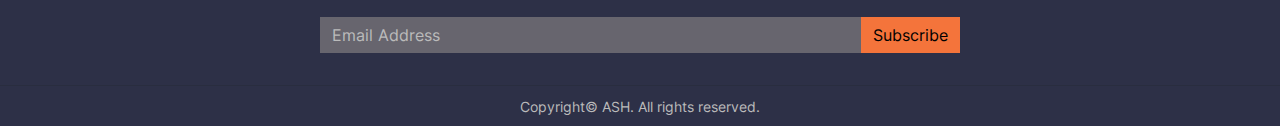
<file: blog.html>
<!doctype html><html lang="en" dir="ltr"><head><meta charset="UTF-8"><meta name="viewport" content="width=device-width,initial-scale=1"><title>Blog | ASH</title><script defer="defer" src="js/bundle.js"></script><link href="css/style.css" rel="stylesheet"></head><body><div class="container-fluid"><section class="top-menu"><div class="row"><nav class="navbar navbar-expand-lg bg-body-tertiary"><div class="container-fluid"><a class="navbar-brand" aria-current="page" href="index.html"><span>AS</span>H </a><button class="navbar-toggler" type="button" data-bs-toggle="collapse" data-bs-target="#navbarNav" aria-controls="navbarNav" aria-expanded="false" aria-label="Toggle navigation"><span class="navbar-toggler-icon"></span></button><div class="collapse navbar-collapse" id="navbarNav"><ul class="navbar-nav ms-auto"><li class="nav-item"><a class="nav-link" href="./index.html">Home</a></li><li class="nav-item"><a class="nav-link" href="./about.html">About Us</a></li><li class="nav-item"><a class="nav-link" href="./projects.html">Projects</a></li><li class="nav-item"><a class="nav-link" href="./blog.html">Blog</a></li><li class="nav-item"><a class="nav-link" href="./contact.html">Contact Us</a></li></ul></div></div></nav></div></section><section class="banner banner-blog"><div class="row"><div class="col-12"><div id="banner-img"><div class="overlay"><h1 class="projects-title">Blog</h1></div></div></div></div></section><section class="posts my-5"><div class="container"><div class="row"><div class="col-lg-4"><div class="search-box"><label for="">Search</label><hr><form class="mb-4"><div class="input-group mb-3"><input class="form-control custom-form-control" aria-label="Search" aria-describedby="button-addon2"> <button class="btn btn-outline-secondary custom-search-button" type="button" id="button-addon2"><i class="fa-solid fa-magnifying-glass"></i></button></div></form></div><a href="add-blog.html" class="btn btn-light custom-btn w-100 mb-5 mt-3">Write One</a></div><div class="col-lg-8"><div class="card mb-3"><div class="row g-0"><div class="col-md-4"><img src="./images/blog1.jpg" style="object-fit:cover" class="img-fluid rounded-start w-100 h-100" alt="..."></div><div class="col-md-8"><div class="card-body"><h5 class="card-title">How AI Transforming Is The Agriculture Industry With AI</h5><p class="card-text text-truncate">In this piece, you are going to explore how Artificial Intelligence-driven precision farming can transform agricultural practices by leveraging the power of data analysis. This helps in delivering the farmers with specific guidance with the basic inputs such</p><p class="card-text"><small class="text-body-secondary">3 mins ago</small></p><a href="blog-details.html" class="custom-btn custom-btn-2 btn">Read More</a></div></div></div></div><div class="card mb-3"><div class="row g-0"><div class="col-md-4"><img src="./images/blog2.jpg" class="img-fluid rounded-start w-100 h-100" alt="..."></div><div class="col-md-8"><div class="card-body"><h5 class="card-title">How AI Transforming Is The Agriculture Industry With AI</h5><p class="card-text text-truncate">In this piece, you are going to explore how Artificial Intelligence-driven precision farming can transform agricultural practices by leveraging the power of data analysis. This helps in delivering the farmers with specific guidance with the basic inputs such</p><p class="card-text"><small class="text-body-secondary">3 mins ago</small></p><a href="blog-details.html" class="custom-btn custom-btn-2 btn">Read More</a></div></div></div></div><div class="card mb-3"><div class="row g-0"><div class="col-md-4"><img src="./images/blog3.jpg" style="object-fit:cover" class="img-fluid rounded-start w-100 h-100" alt="..."></div><div class="col-md-8"><div class="card-body"><h5 class="card-title">How AI Transforming Is The Agriculture Industry With AI</h5><p class="card-text text-truncate">In this piece, you are going to explore how Artificial Intelligence-driven precision farming can transform agricultural practices by leveraging the power of data analysis. This helps in delivering the farmers with specific guidance with the basic inputs such</p><p class="card-text"><small class="text-body-secondary">3 mins ago</small></p><a href="blog-details.html" class="custom-btn custom-btn-2 btn">Read More</a></div></div></div></div><div class="card mb-3"><div class="row g-0"><div class="col-md-4"><img src="./images/blog3.jpg" style="object-fit:cover" class="img-fluid rounded-start w-100 h-100" alt="..."></div><div class="col-md-8"><div class="card-body"><h5 class="card-title">How AI Transforming Is The Agriculture Industry With AI</h5><p class="card-text text-truncate">In this piece, you are going to explore how Artificial Intelligence-driven precision farming can transform agricultural practices by leveraging the power of data analysis. This helps in delivering the farmers with specific guidance with the basic inputs such</p><p class="card-text"><small class="text-body-secondary">3 mins ago</small></p><a href="blog-details.html" class="custom-btn custom-btn-2 btn">Read More</a></div></div></div></div></div></div></div></section><footer><div class="row"><div class="col-12 mt-5 text-center"><h1>AS<span>H</span></h1></div><div id="footer-nav-links" class="col-12 mt-5 mb-4 text-center"><a href=".">Home</a> <a href="about.html">Who Are We</a> <a href="projects.html">Latest Projects</a> <a href="blog.html">Blog</a> <a href="contact.html">Contact Us</a></div><hr class="line1"><div class="col-12 news-letter text-center mb-3"><label for="" class="custom-heading mb-3">Stay In Touch</label><form class="justify-content-center"><div class="input-group mb-3"><input class="form-control custom-form-control" id="news-letter" placeholder="Email Address" aria-label="Email Address" aria-describedby="button-addon2"> <button class="btn btn-outline-secondary custom-news-button" type="submit" id="button-addon2">Subscribe</button></div></form></div><hr class="line2"><div class="col-12 my-2 text-center"><a href="." class="copyright-link copyright">Copyright&copy; <span id="copyright-year"></span> ASH. All rights reserved.</a></div></div></footer></div><script src="https://cdnjs.cloudflare.com/ajax/libs/jquery/3.7.1/jquery.min.js" integrity="sha512-v2CJ7UaYy4JwqLDIrZUI/4hqeoQieOmAZNXBeQyjo21dadnwR+8ZaIJVT8EE2iyI61OV8e6M8PP2/4hpQINQ/g==" crossorigin="anonymous" referrerpolicy="no-referrer"></script></body></html>
</file>
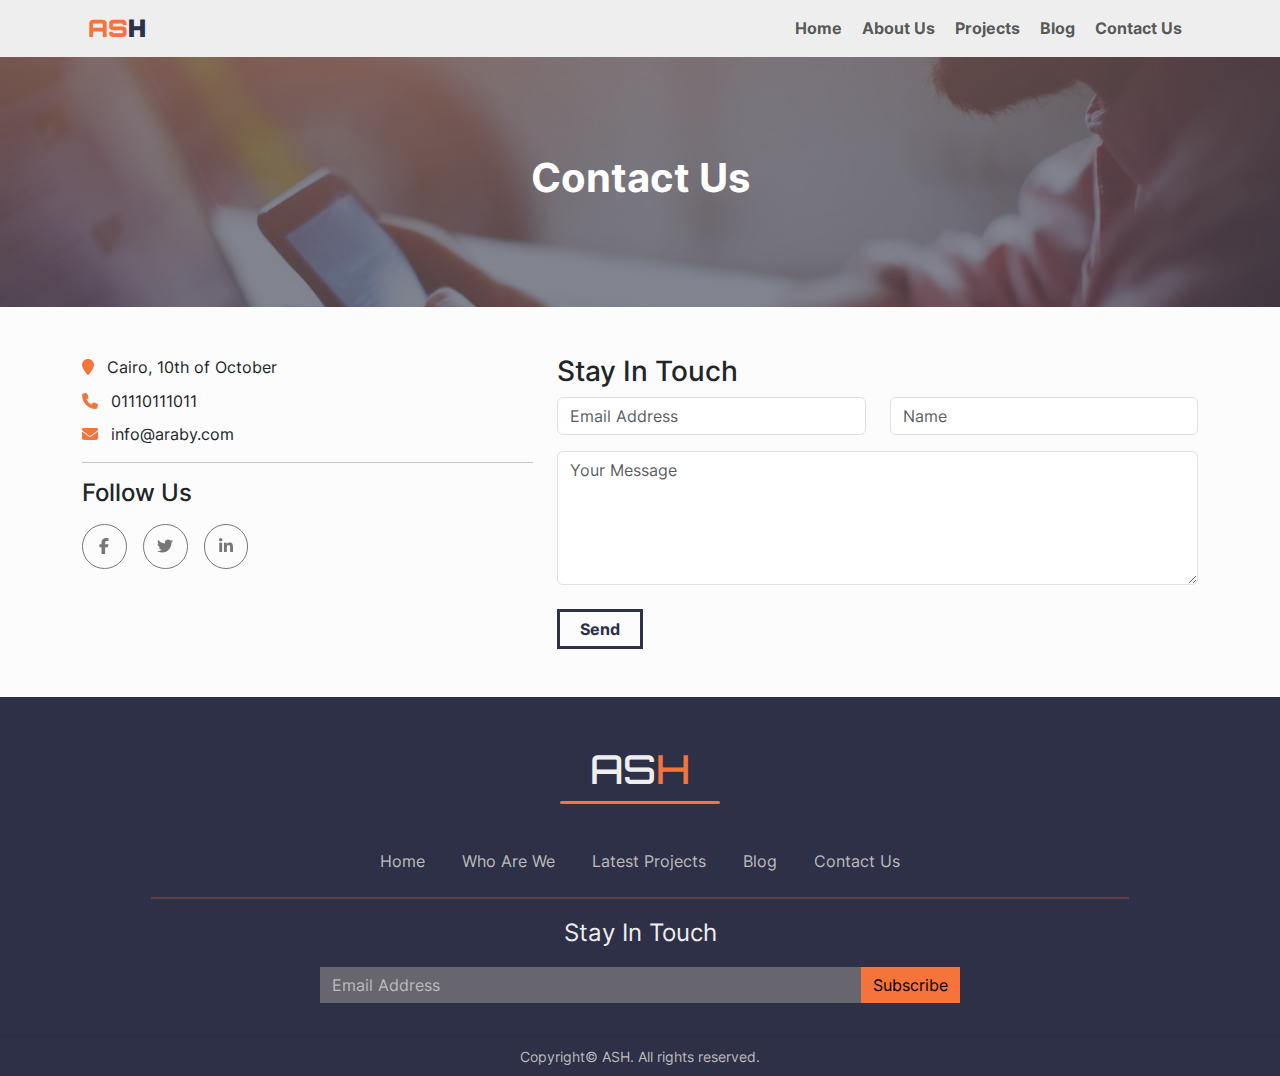
<file: contact.html>
<!doctype html><html lang="en"><head><meta charset="UTF-8"><meta name="viewport" content="width=device-width,initial-scale=1"><title>Contact Us | ASH</title><script defer="defer" src="js/bundle.js"></script><link href="css/style.css" rel="stylesheet"></head><body><div class="container-fluid"><section class="top-menu"><div class="row"><nav class="navbar navbar-expand-lg bg-body-tertiary"><div class="container-fluid"><a class="navbar-brand" aria-current="page" href="#"><span>AS</span>H </a><button class="navbar-toggler" type="button" data-bs-toggle="collapse" data-bs-target="#navbarNav" aria-controls="navbarNav" aria-expanded="false" aria-label="Toggle navigation"><span class="navbar-toggler-icon"></span></button><div class="collapse navbar-collapse" id="navbarNav"><ul class="navbar-nav ms-auto"><li class="nav-item"><a class="nav-link" href="./index.html">Home</a></li><li class="nav-item"><a class="nav-link" href="./about.html">About Us</a></li><li class="nav-item"><a class="nav-link" href="./projects.html">Projects</a></li><li class="nav-item"><a class="nav-link" href="./blog.html">Blog</a></li><li class="nav-item"><a class="nav-link" aria-current="page" href="./contact.html">Contact Us</a></li></ul></div></div></nav></div></section><section class="banner"><div class="row"><div class="col-12"><div id="banner-img"><div class="overlay"><h1 class="projects-title">Contact Us</h1></div></div></div></div></section><section class="contactus my-5"><div class="container"><div class="row"><div class="col-md-5"><div class="contact-info"><ul class="info"><li><span><i class="fa-solid fa-location-pin"></i></span> Cairo, 10th of October</li><li><span><i class="fa-solid fa-phone"></i></span> 01110111011</li><li><span><i class="fa-solid fa-envelope"></i></span> info@araby.com</li></ul></div><hr><div class="contact-links"><h4>Follow Us</h4><ul class="social-icons"><li><a href="#" class="icon-link facebook"><i class="fa-brands fa-facebook-f"></i></a></li><li><a href="#" class="icon-link twitter"><i class="fa-brands fa-twitter"></i></a></li><li><a href="#" class="icon-link linkedin"><i class="fa-brands fa-linkedin-in"></i></a></li></ul></div></div><div class="col-md-7 mt-md-0 mt-3"><h3 class="contact-header">Stay In Touch</h3><form action=""><div class="row"><div class="col-md-6"><input type="email" name="title" id="email" placeholder="Email Address" class="form-control mb-3" required></div><div class="col-md-6"><input class="form-control mb-3" name="name" id="name" placeholder="Name" required></div></div><div class="row"><div class="col"><textarea name="message" id="blog-details" required placeholder="Your Message" cols="30" rows="5" class="form-control"></textarea></div></div><button type="submit" class="btn custom-btn mt-4">Send</button></form></div></div></div></section><footer><div class="row"><div class="col-12 mt-5 text-center"><h1>AS<span>H</span></h1></div><div id="footer-nav-links" class="col-12 mt-5 mb-4 text-center"><a href=".">Home</a> <a href="about.html">Who Are We</a> <a href="projects.html">Latest Projects</a> <a href="blog.html">Blog</a> <a href="contact.html">Contact Us</a></div><hr class="line1"><div class="col-12 news-letter text-center mb-3"><label for="" class="custom-heading mb-3">Stay In Touch</label><form class="justify-content-center"><div class="input-group mb-3"><input class="form-control custom-form-control" id="news-letter" placeholder="Email Address" aria-label="Email Address" aria-describedby="button-addon2"> <button class="btn btn-outline-secondary custom-news-button" type="submit" id="button-addon2">Subscribe</button></div></form></div><hr class="line2"><div class="col-12 my-2 text-center"><a href="." class="copyright-link copyright">Copyright&copy; <span id="copyright-year"></span> ASH. All rights reserved.</a></div></div></footer></div><script src="https://cdnjs.cloudflare.com/ajax/libs/jquery/3.7.1/jquery.min.js" integrity="sha512-v2CJ7UaYy4JwqLDIrZUI/4hqeoQieOmAZNXBeQyjo21dadnwR+8ZaIJVT8EE2iyI61OV8e6M8PP2/4hpQINQ/g==" crossorigin="anonymous" referrerpolicy="no-referrer"></script></body></html>
</file>
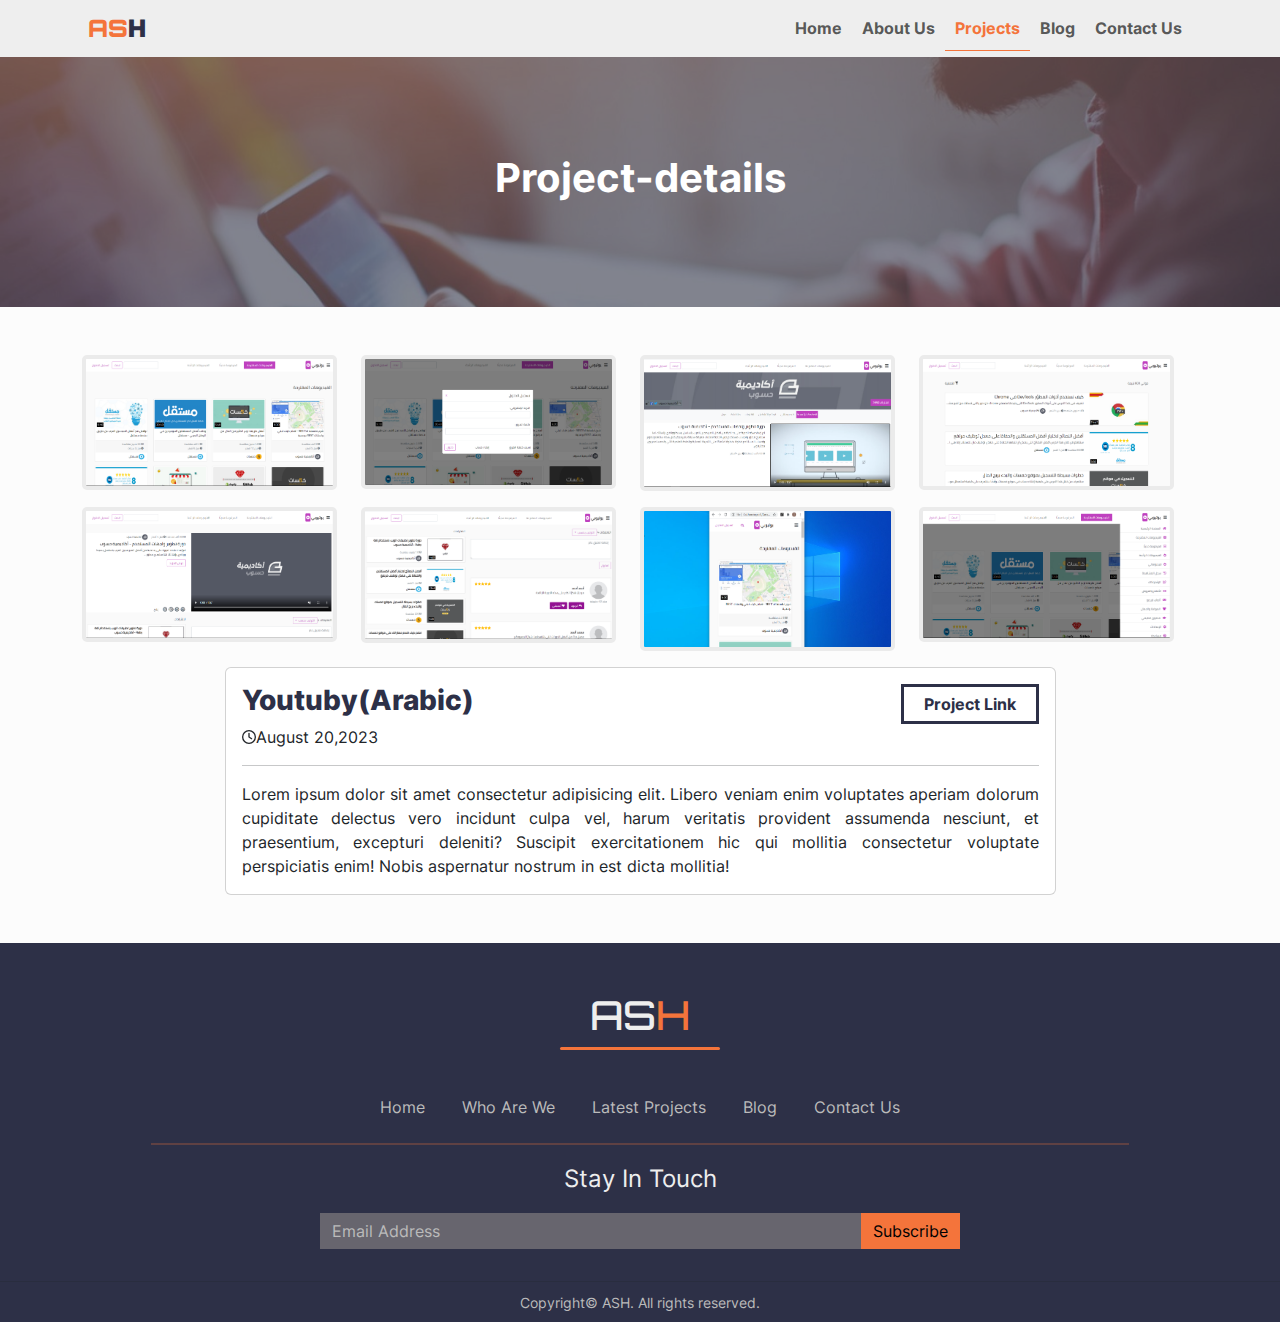
<file: project-details.html>
<!doctype html><html lang="en" dir="ltr"><head><meta charset="UTF-8"><meta name="viewport" content="width=device-width,initial-scale=1"><title>Project Details | ASH</title><script defer="defer" src="js/bundle.js"></script><link href="css/style.css" rel="stylesheet"></head><body><div class="container-fluid"><section class="top-menu"><div class="row"><nav class="navbar navbar-expand-lg bg-body-tertiary"><div class="container-fluid"><a class="navbar-brand" aria-current="page" href="#"><span>AS</span>H </a><button class="navbar-toggler" type="button" data-bs-toggle="collapse" data-bs-target="#navbarNav" aria-controls="navbarNav" aria-expanded="false" aria-label="Toggle navigation"><span class="navbar-toggler-icon"></span></button><div class="collapse navbar-collapse" id="navbarNav"><ul class="navbar-nav ms-auto"><li class="nav-item"><a class="nav-link" href="./index.html">Home</a></li><li class="nav-item"><a class="nav-link" href="./about.html">About Us</a></li><li class="nav-item"><a class="nav-link active" href="./projects.html">Projects</a></li><li class="nav-item"><a class="nav-link" href="./blog.html">Blog</a></li><li class="nav-item"><a class="nav-link" href="./contact.html">Contact Us</a></li></ul></div></div></nav></div></section><section class="banner"><div class="row"><div class="col-12"><div id="banner-img"><div class="overlay"><h1 class="projects-title">Project-details</h1></div></div></div></div></section><section class="details my-5"><div class="container"><div class="row"><div class="row" id="gallery" data-bs-toggle="modal" data-bs-target="#galleryModal"><div class="col-12 col-sm-6 col-lg-3"><img class="w-100 outer-img" src="./images/main-page.png" data-bs-target="#galleryCarousel" data-bs-slide-to="0"></div><div class="col-12 col-sm-6 col-lg-3"><img class="w-100 outer-img" src="./images/modal.png" data-bs-target="#galleryCarousel" data-bs-slide-to="1"></div><div class="col-12 col-sm-6 col-lg-3"><img class="w-100 outer-img" src="./images/channel-page1.png" data-bs-target="#galleryCarousel" data-bs-slide-to="2"></div><div class="col-12 col-sm-6 col-lg-3"><img class="w-100 outer-img" src="./images/search-page.png" data-bs-target="#galleryCarousel" data-bs-slide-to="3"></div><div class="col-12 col-sm-6 col-lg-3"><img class="w-100 outer-img" src="./images/watch-page.png" data-bs-target="#galleryCarousel" data-bs-slide-to="4"></div><div class="col-12 col-sm-6 col-lg-3"><img class="w-100 outer-img" src="./images/watch-page1.png" data-bs-target="#galleryCarousel" data-bs-slide-to="5"></div><div class="col-12 col-sm-6 col-lg-3"><img class="w-100 outer-img" src="./images/responsive.png" data-bs-target="#galleryCarousel" data-bs-slide-to="6"></div><div class="col-12 col-sm-6 col-lg-3"><img class="w-100 outer-img" src="./images/sidebar.png" data-bs-target="#galleryCarousel" data-bs-slide-to="7"></div></div><div class="modal fade" id="galleryModal" tabindex="-1" role="dialog" aria-hidden="true"><div class="modal-dialog modal-dialog-centered" role="document"><div class="modal-content"><div class="modal-header"><button type="button" class="close" data-bs-dismiss="modal" aria-label="Close"><span aria-hidden="true">×</span></button></div><div class="modal-body"><div id="galleryCarousel" class="carousel slide" data-bs-ride="carousel"><div class="carousel-inner"><div class="carousel-item active"><img class="d-block w-100" src="./images/main-page.png"></div><div class="carousel-item"><img class="d-block w-100" src="./images/modal.png"></div><div class="carousel-item"><img class="d-block w-100" src="./images/channel-page1.png"></div><div class="carousel-item"><img class="d-block w-100" src="./images/search-page.png"></div><div class="carousel-item"><img class="d-block w-100" src="./images/watch-page.png"></div><div class="carousel-item"><img class="d-block w-100" src="./images/watch-page1.png"></div><div class="carousel-item"><img class="d-block w-100" src="./images/responsive.png"></div><div class="carousel-item"><img class="d-block w-100" src="./images/sidebar.png"></div></div><a class="carousel-control-prev" href="#galleryCarousel" role="button" data-bs-slide="prev"><span class="carousel-control-prev-icon" aria-hidden="true"></span> <span class="sr-only">Previous</span> </a><a class="carousel-control-next" href="#galleryCarousel" role="button" data-bs-slide="next"><span class="carousel-control-next-icon" aria-hidden="true"></span> <span class="sr-only">Next</span></a></div></div></div></div></div></div><div class="row justify-content-center"><div class="col-md-9 col-12"><div class="card"><div class="card-body"><div class="clearfix"><div class="float-start"><h3 class="card-title">Youtuby(Arabic)</h3><span><i class="far fa-clock fa-sm"></i>August 20,2023</span></div><div class="float-end"><a href="https://github.com/AbdulrahmanS254" class="btn btn-light custom-btn">Project Link</a></div></div><hr><p class="card-text">Lorem ipsum dolor sit amet consectetur adipisicing elit. Libero veniam enim voluptates aperiam dolorum cupiditate delectus vero incidunt culpa vel, harum veritatis provident assumenda nesciunt, et praesentium, excepturi deleniti? Suscipit exercitationem hic qui mollitia consectetur voluptate perspiciatis enim! Nobis aspernatur nostrum in est dicta mollitia!</p></div></div></div></div></div></section><footer><div class="row"><div class="col-12 mt-5 text-center"><h1>AS<span>H</span></h1></div><div id="footer-nav-links" class="col-12 mt-5 mb-4 text-center"><a href=".">Home</a> <a href="about.html">Who Are We</a> <a href="projects.html">Latest Projects</a> <a href="blog.html">Blog</a> <a href="contact.html">Contact Us</a></div><hr class="line1"><div class="col-12 news-letter text-center mb-3"><label for="" class="custom-heading mb-3">Stay In Touch</label><form class="justify-content-center"><div class="input-group mb-3"><input class="form-control custom-form-control" id="news-letter" placeholder="Email Address" aria-label="Email Address" aria-describedby="button-addon2"> <button class="btn btn-outline-secondary custom-news-button" type="submit" id="button-addon2">Subscribe</button></div></form></div><hr class="line2"><div class="col-12 my-2 text-center"><a href="." class="copyright-link copyright">Copyright&copy; <span id="copyright-year"></span> ASH. All rights reserved.</a></div></div></footer></div><script src="https://cdnjs.cloudflare.com/ajax/libs/jquery/3.7.1/jquery.min.js" integrity="sha512-v2CJ7UaYy4JwqLDIrZUI/4hqeoQieOmAZNXBeQyjo21dadnwR+8ZaIJVT8EE2iyI61OV8e6M8PP2/4hpQINQ/g==" crossorigin="anonymous" referrerpolicy="no-referrer"></script></body></html>
</file>
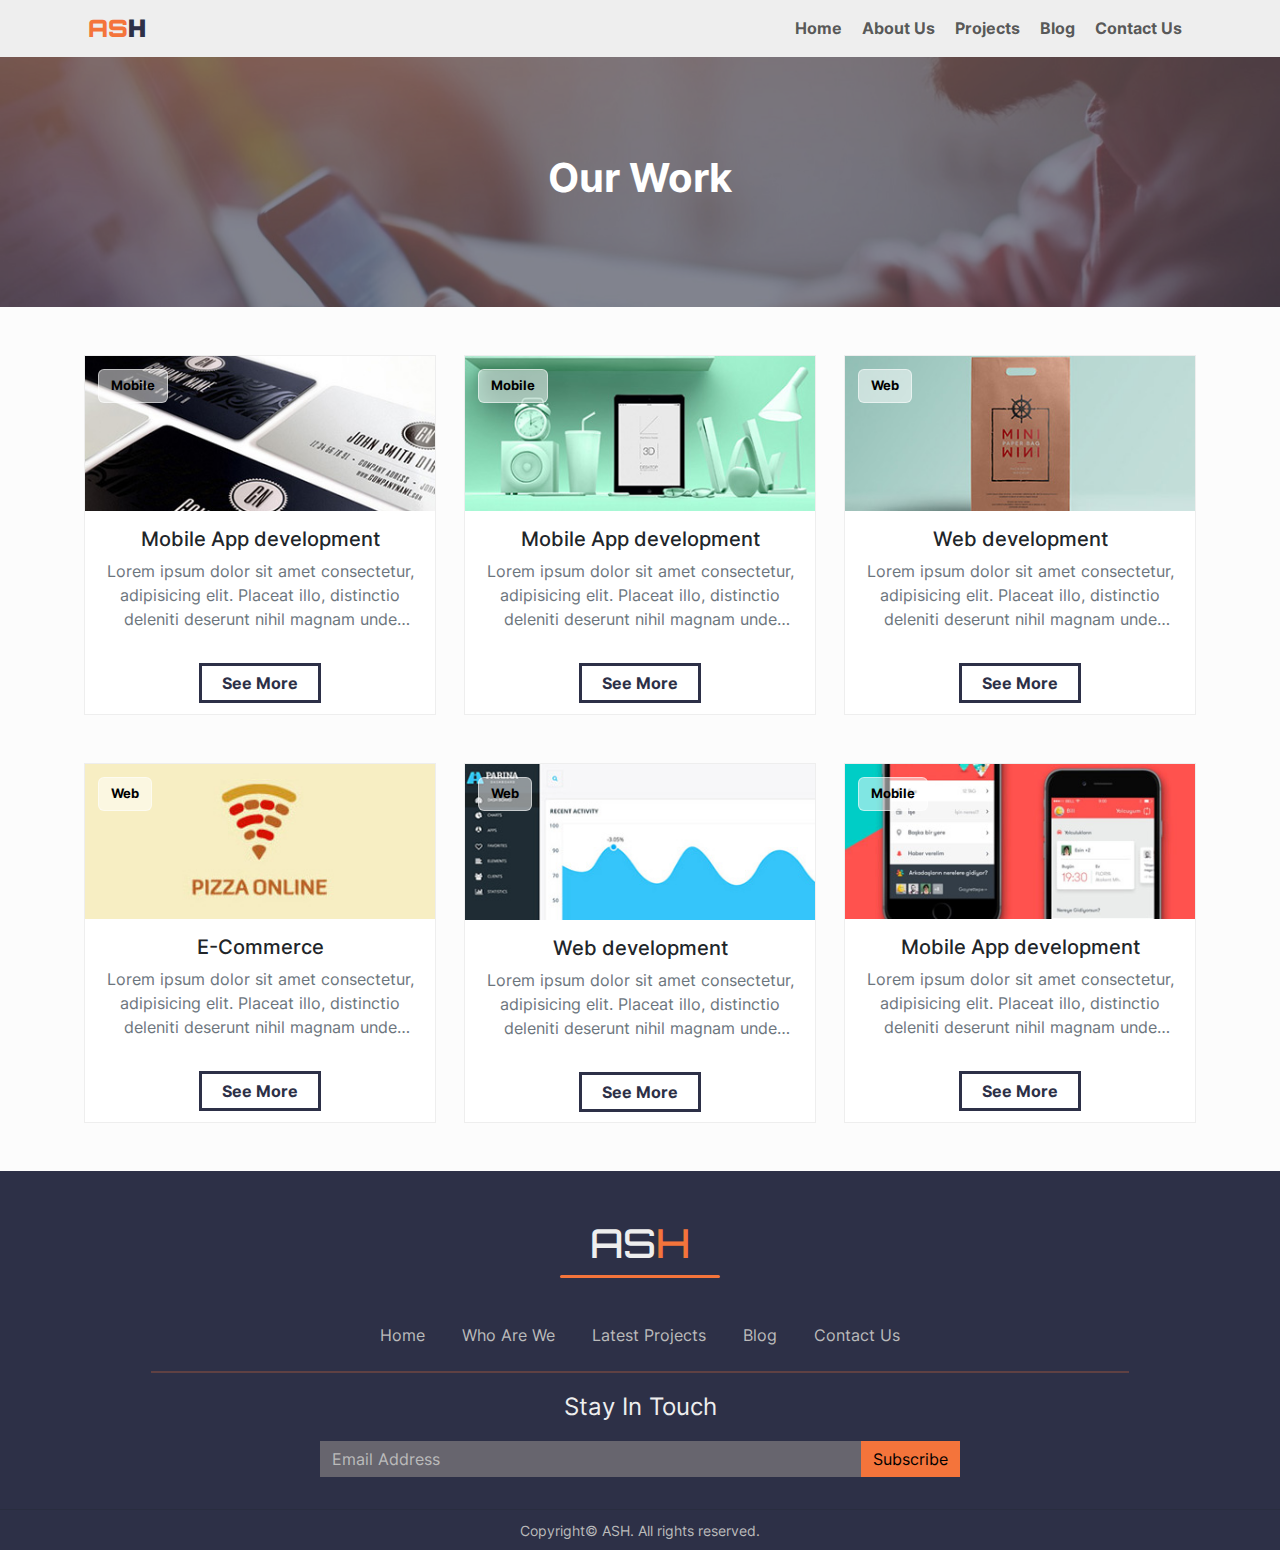
<file: projects.html>
<!doctype html><html lang="en" dir="ltr"><head><meta charset="UTF-8"><meta name="viewport" content="width=device-width,initial-scale=1"><title>Projects | ASH</title><script defer="defer" src="js/bundle.js"></script><link href="css/style.css" rel="stylesheet"></head><body><div class="container-fluid"><section class="top-menu"><div class="row"><nav class="navbar navbar-expand-lg bg-body-tertiary"><div class="container-fluid"><a class="navbar-brand" aria-current="page" href="#"><span>AS</span>H </a><button class="navbar-toggler" type="button" data-bs-toggle="collapse" data-bs-target="#navbarNav" aria-controls="navbarNav" aria-expanded="false" aria-label="Toggle navigation"><span class="navbar-toggler-icon"></span></button><div class="collapse navbar-collapse" id="navbarNav"><ul class="navbar-nav ms-auto"><li class="nav-item"><a class="nav-link" href="./index.html">Home</a></li><li class="nav-item"><a class="nav-link" href="./about.html">About Us</a></li><li class="nav-item"><a class="nav-link" href="./projects.html">Projects</a></li><li class="nav-item"><a class="nav-link" href="./blog.html">Blog</a></li><li class="nav-item"><a class="nav-link" href="./contact.html">Contact Us</a></li></ul></div></div></nav></div></section><section class="banner"><div class="row"><div class="col-12"><div id="banner-img"><div class="overlay"><h1 class="projects-title">Our Work</h1></div></div></div></div></section><section class="our-work mt-5"><div class="container"><div class="row"><div class="col-md-6 col-lg-4 d-flex justify-content-center"><div class="card mb-5" style="width:22rem"><a href="#" class="btn btn-light custom-btn-3">Mobile</a> <img src="./images/our-works-1.jpg" class="card-img-top" alt="work1"><div class="card-body text-center"><h5 class="card-title">Mobile App development</h5><p class="card-text text-secondary">Lorem ipsum dolor sit amet consectetur, adipisicing elit. Placeat illo, distinctio deleniti deserunt nihil magnam unde explicabo pariatur beatae. Enim!</p><a href="project-details.html" class="btn custom-btn">See More</a></div></div></div><div class="col-md-6 col-lg-4 d-flex justify-content-center"><div class="card mb-5" style="width:22rem"><a href="#" class="btn btn-light custom-btn-3">Mobile</a> <img src="./images/our-works-2.jpg" class="card-img-top" alt="work1"><div class="card-body text-center"><h5 class="card-title">Mobile App development</h5><p class="card-text text-secondary">Lorem ipsum dolor sit amet consectetur, adipisicing elit. Placeat illo, distinctio deleniti deserunt nihil magnam unde explicabo pariatur beatae. Enim!</p><a href="project-details.html" class="btn custom-btn">See More</a></div></div></div><div class="col-md-6 col-lg-4 d-flex justify-content-center"><div class="card mb-5" style="width:22rem"><a href="#" class="btn btn-light custom-btn-3">Web</a> <img src="./images/our-works-3.jpg" class="card-img-top" alt="work1"><div class="card-body text-center"><h5 class="card-title">Web development</h5><p class="card-text text-secondary">Lorem ipsum dolor sit amet consectetur, adipisicing elit. Placeat illo, distinctio deleniti deserunt nihil magnam unde explicabo pariatur beatae. Enim!</p><a href="project-details.html" class="btn custom-btn">See More</a></div></div></div><div class="col-md-6 col-lg-4 d-flex justify-content-center"><div class="card mb-5" style="width:22rem"><a href="#" class="btn btn-light custom-btn-3">Web</a> <img src="./images/our-works-4.jpg" class="card-img-top" alt="work1"><div class="card-body text-center"><h5 class="card-title">E-Commerce</h5><p class="card-text text-secondary">Lorem ipsum dolor sit amet consectetur, adipisicing elit. Placeat illo, distinctio deleniti deserunt nihil magnam unde explicabo pariatur beatae. Enim!</p><a href="project-details.html" class="btn custom-btn">See More</a></div></div></div><div class="col-md-6 col-lg-4 d-flex justify-content-center"><div class="card mb-5" style="width:22rem"><a href="#" class="btn btn-light custom-btn-3">Web</a> <img src="./images/our-works-6.jpg" class="card-img-top" alt="work1"><div class="card-body text-center"><h5 class="card-title">Web development</h5><p class="card-text text-secondary">Lorem ipsum dolor sit amet consectetur, adipisicing elit. Placeat illo, distinctio deleniti deserunt nihil magnam unde explicabo pariatur beatae. Enim!</p><a href="project-details.html" class="btn custom-btn">See More</a></div></div></div><div class="col-md-6 col-lg-4 d-flex justify-content-center"><div class="card mb-5" style="width:22rem"><a href="#" class="btn btn-light custom-btn-3">Mobile</a> <img src="./images/our-works-5.jpg" class="card-img-top" alt="work1"><div class="card-body text-center"><h5 class="card-title">Mobile App development</h5><p class="card-text text-secondary">Lorem ipsum dolor sit amet consectetur, adipisicing elit. Placeat illo, distinctio deleniti deserunt nihil magnam unde explicabo pariatur beatae. Enim!</p><a href="project-details.html" class="btn custom-btn">See More</a></div></div></div></div></div></section><footer><div class="row"><div class="col-12 mt-5 text-center"><h1>AS<span>H</span></h1></div><div id="footer-nav-links" class="col-12 mt-5 mb-4 text-center"><a href=".">Home</a> <a href="about.html">Who Are We</a> <a href="projects.html">Latest Projects</a> <a href="blog.html">Blog</a> <a href="contact.html">Contact Us</a></div><hr class="line1"><div class="col-12 news-letter text-center mb-3"><label for="" class="custom-heading mb-3">Stay In Touch</label><form class="justify-content-center"><div class="input-group mb-3"><input class="form-control custom-form-control" id="news-letter" placeholder="Email Address" aria-label="Email Address" aria-describedby="button-addon2"> <button class="btn btn-outline-secondary custom-news-button" type="submit" id="button-addon2">Subscribe</button></div></form></div><hr class="line2"><div class="col-12 my-2 text-center"><a href="." class="copyright-link copyright">Copyright&copy; <span id="copyright-year"></span> ASH. All rights reserved.</a></div></div></footer></div><script src="https://cdnjs.cloudflare.com/ajax/libs/jquery/3.7.1/jquery.min.js" integrity="sha512-v2CJ7UaYy4JwqLDIrZUI/4hqeoQieOmAZNXBeQyjo21dadnwR+8ZaIJVT8EE2iyI61OV8e6M8PP2/4hpQINQ/g==" crossorigin="anonymous" referrerpolicy="no-referrer"></script></body></html>
</file>
